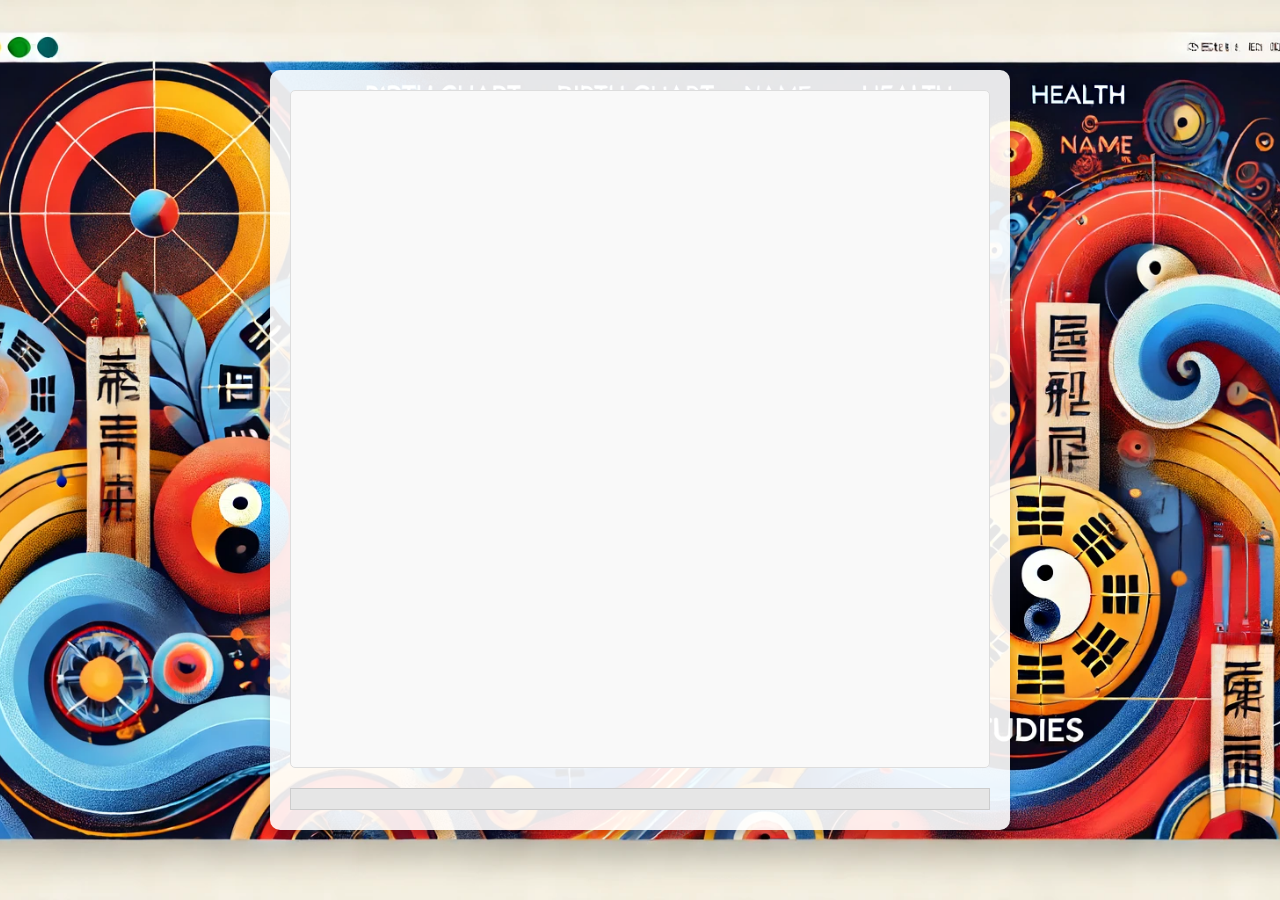
<file: index.html>
<!DOCTYPE html>
<html lang="en">
<head>
    <meta charset="UTF-8">
    <meta name="viewport" content="width=device-width, initial-scale=1.0">
    <title>Five Elements Personality Analysis</title>
    <link rel="stylesheet" href="styles.css">
    <style>
        body {
            background-image: url('background.webp');
            background-size: cover;
            background-position: center;
            background-repeat: no-repeat;
            font-family: Arial, sans-serif;
            margin: 0;
            padding: 0;
            display: flex;
            justify-content: center;
            align-items: center;
            height: 100vh;
        }

        #chat-container {
            background: rgba(255, 255, 255, 0.9);
            border-radius: 10px;
            box-shadow: 0 4px 8px rgba(0, 0, 0, 0.2);
            width: 700px;
            padding: 20px;
            display: flex;
            flex-direction: column;
        }

        #chat-box {
            height: 200px;
            overflow-y: auto;
            border: 1px solid #ddd;
            padding: 10px;
            border-radius: 5px;
            margin-bottom: 20px;
            background: #f9f9f9;
        }

        #input-group {
            display: none;
            flex-direction: column;
            gap: 10px;
            margin-bottom: 20px;
        }

     #options {
    display: flex;
    flex-direction: column;
    gap: 10px;
    max-height: 300px; /* 限制容器的最大高度 */
    overflow-y: auto; /* 启用垂直滚动条 */
    scroll-behavior: smooth; /* 平滑滚动效果（可选） */
    padding: 10px; /* 可选：调整内部间距 */
    border: 1px solid #ccc; /* 可选：添加边框 */
}



        .message {
            margin: 5px 0;
            padding: 10px;
            border-radius: 5px;
            max-width: 80%;
        }

/*         .message.bot {
            background-color: #bed0ff;
            align-self: flex-start;
        } */
        .message.bot {
    background-color: rgba(190, 208, 255, 0.5); /* 半透明背景色 */
    align-self: flex-start;
}


        .message.user {
            background-color: #e6e6e6;
            align-self: flex-end;
        }

        button {
            padding: 10px;
            font-size: 16px;
            cursor: pointer;
            border: none;
            background-color: #007BFF;
            color: #333333;
            border-radius: 5px;
            transition: background-color 0.3s ease;
        }

        button:hover {
            background-color: #0056b3;
        }
        .modal {
    display: none;
    position: fixed;
    z-index: 1;
    left: 0;
    top: 0;
    width: 100%;
    height: 100%;
    overflow: auto;
    background-color: rgba(0,0,0,0.4);
}

.modal-content {
    background-color: #fefefe;
    margin: 15% auto;
    padding: 20px;
    border: 1px solid #888;
    width: 300px;
    text-align: center;
}
        .tooltip {
    display: none; /* 默认隐藏 */
    position: absolute;
    bottom: 10px;
    left: 50%;
    transform: translateX(-50%);
    background: rgba(0, 0, 0, 0.7);
    color: white;
    padding: 10px;
    border-radius: 5px;
    font-size: 14px;
    box-shadow: 0 4px 6px rgba(0, 0, 0, 0.1);
}

    </style>
</head>
<body>
    <div id="chat-container">
        <div id="chat-box"></div>
        <div id="input-group">
            <input type="datetime-local" id="birthday-input" placeholder="Enter your date and time of birth">
            <button id="send-button">Submit</button>
        </div>
        <div id="tooltip" class="tooltip">Swipe Left for More...</div>
        <div id="options"></div>
        <div id="genderModal" class="modal">
            <div class="modal-content">
            <p>To provide a more accurate answer to your query, please enter the gender you were assigned at birth:</p>
            <button id="maleButton">Male</button>
            <button id="femaleButton">Female</button>
        </div>
        
</div>

    </div>
    <script src="dealBazi.js"></script>
    <script src="bazi.js"></script>
    <script src="Luna.js"></script>
    <script src="PaiPanFinal.js"></script>
    <script src="script.js"></script>
</body>
</html>
</file>
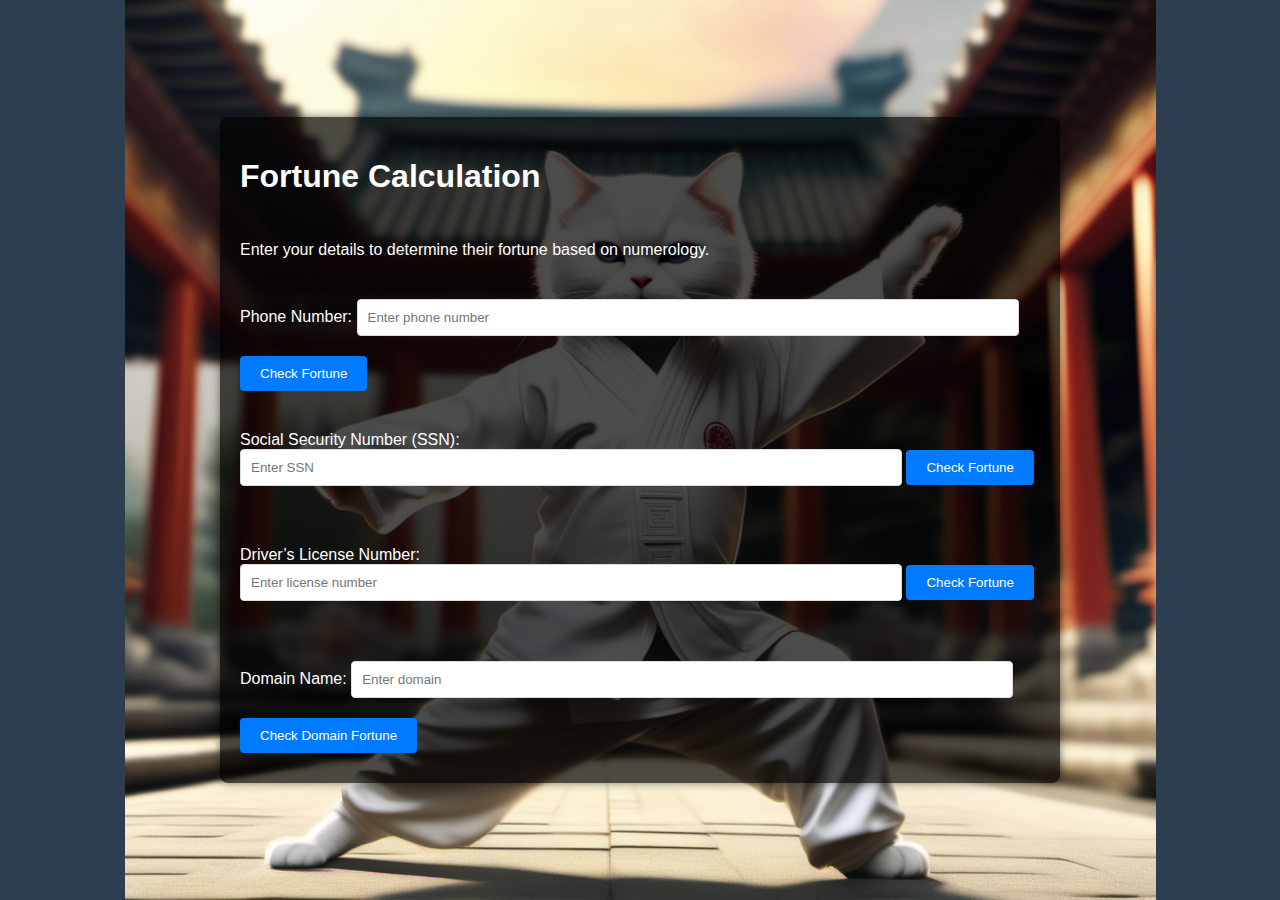
<file: domainTest/index.html>
<!DOCTYPE html>
<html lang="en">
<head>
    <meta charset="UTF-8">
    <meta name="viewport" content="width=device-width, initial-scale=1.0">
    <title>Fortune Calculation</title>
    <link rel="stylesheet" href="styles.css">
</head>
<body>
    <div class="container">
        <h1>Fortune Calculation</h1>
        <p>Enter your details to determine their fortune based on numerology.</p>

        <div class="input-group">
            <label for="phoneInput">Phone Number:</label>
            <input type="text" id="phoneInput" placeholder="Enter phone number">
            <button onclick="calculateNumberFortune('phoneInput', 'phoneResult')">Check Fortune</button>
            <p id="phoneResult" class="result-text"></p>
        </div>

        <div class="input-group">
            <label for="ssnInput">Social Security Number (SSN):</label>
            <input type="text" id="ssnInput" placeholder="Enter SSN">
            <button onclick="calculateNumberFortune('ssnInput', 'ssnResult')">Check Fortune</button>
            <p id="ssnResult" class="result-text"></p>
        </div>

        <div class="input-group">
            <label for="licenseInput">Driver’s License Number:</label>
            <input type="text" id="licenseInput" placeholder="Enter license number">
            <button onclick="calculateNumberFortune('licenseInput', 'licenseResult')">Check Fortune</button>
            <p id="licenseResult" class="result-text"></p>
        </div>

        <div class="input-group">
            <label for="domainInput">Domain Name:</label>
            <input type="text" id="domainInput" placeholder="Enter domain">
            <button onclick="calculateFortune()">Check Domain Fortune</button>
            <p id="result" class="result-text"></p>
        </div>
    </div>
    <script src="script.js"></script>
</body>
</html>
</file>
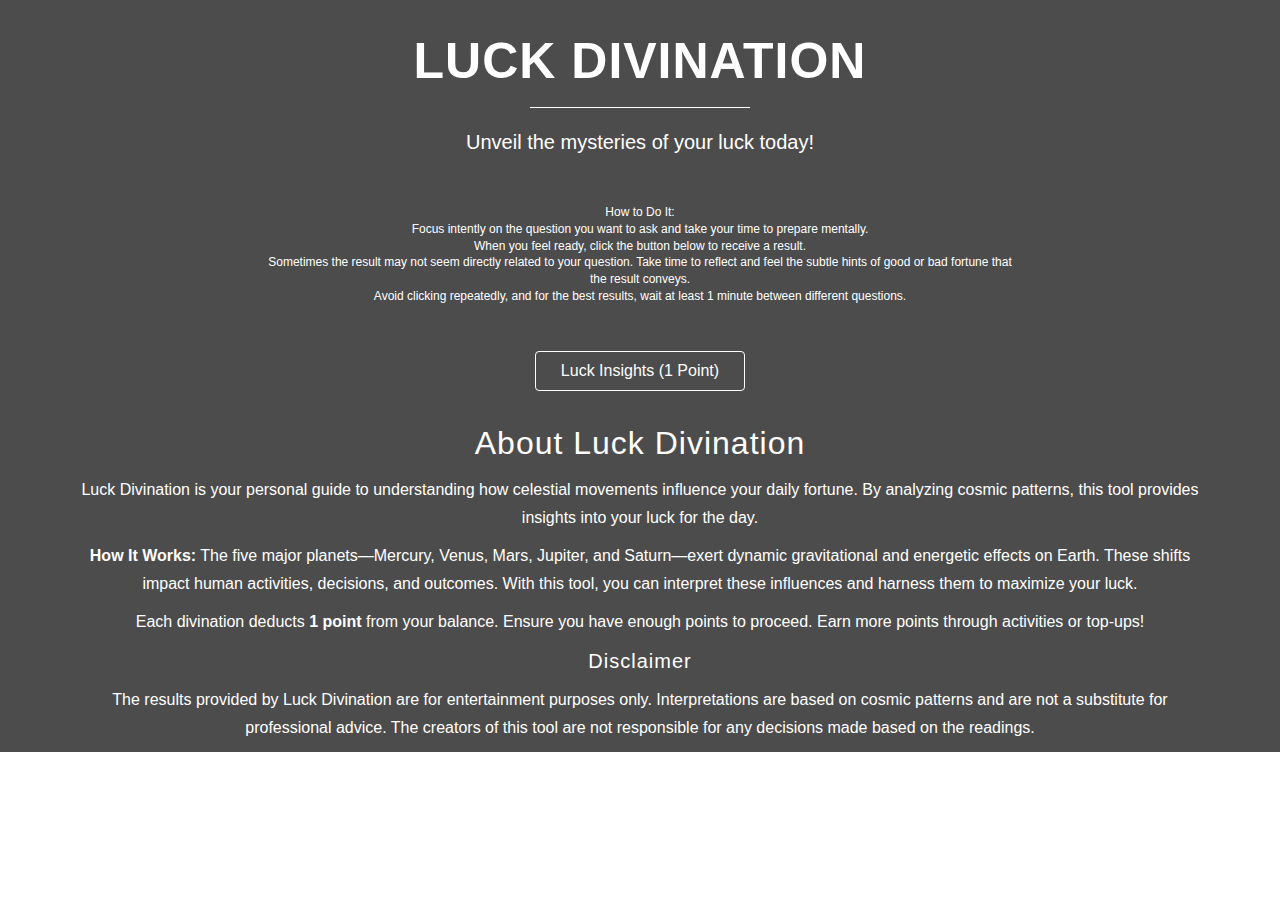
<file: luckyTest/index.html>
<!DOCTYPE HTML>
<html lang="en-US">
<head>
    <title>Luck Divination - Discover Your Fortune</title>
    <meta charset="utf-8">
    <meta name="viewport" content="width=device-width, initial-scale=1.0">
    <link rel="stylesheet" href="css/bootstrap.css" />
    <link rel="stylesheet" href="css/font-awesome.min.css" />
    <link rel="stylesheet" href="css/linea-icon.css" />
    <link rel="stylesheet" href="css/fancy-buttons.css" />
    <link rel="stylesheet" href="css/style.css" />
    <link rel="stylesheet" href="css/responsive.css" />
    <link rel="stylesheet" id="scheme-source" href="css/schemes/gray.css" />
</head>
<body>
    <div id="header" class="header-section">
        <div id="section-home" class="home-section-wrap center">
            <div class="section-overlay"></div>
            <div class="container home">
                <div class="row">
                    <h1 class="well-come">Luck Divination</h1>
                    <div class="col-md-8 col-md-offset-2">
                        <p class="intro-message">Unveil the mysteries of your luck today!</p>
                        <p class="guide-message">How to Do It:<br>Focus intently on the question you want to ask and take your time to prepare mentally. <br>When you feel ready, click the button below to receive a result. <br>Sometimes the result may not seem directly related to your question. Take time to reflect and feel the subtle hints of good or bad fortune that the result conveys.<br>Avoid clicking repeatedly, and for the best results, wait at least 1 minute between different questions.</p>
                        <!-- Result display sections -->
                        <div id="resultSingle" style="display: none;">
                            <h2>Your Luck Reading:</h2>
                            <p id="resultTextSingle"></p>
                        </div>

                        <div id="resultMultiple" style="display: none;">
                            <h2>Your Luck Insights:</h2>
                            <p id="resultTextMultiple"></p>
                        </div>

                        <!-- Buttons -->
                        <div class="home-buttons">
<!--                             <input class="fancy-button button-line button-white vertical" 
                                   name="singleDivination" 
                                   type="submit" 
                                   id="singleDivination" 
                                   value="Luck Insights (1 Point)" /> -->
                            <input class="fancy-button button-line button-white vertical" 
                                   name="multipleDivination" 
                                   type="submit" 
                                   id="multipleDivination" 
                                   value="Luck Insights (1 Point)" 
                                   />
                        </div>
                    </div>
                </div>

                <!-- Feature description section -->
                <div class="feature-description">
                    <h3>About Luck Divination</h3>
                    <p>
                        Luck Divination is your personal guide to understanding how celestial movements influence your daily fortune. 
                        By analyzing cosmic patterns, this tool provides insights into your luck for the day.
                    </p>
                    <p>
                        <strong>How It Works:</strong> The five major planets—Mercury, Venus, Mars, Jupiter, and Saturn—exert dynamic gravitational 
                        and energetic effects on Earth. These shifts impact human activities, decisions, and outcomes. With this tool, you can 
                        interpret these influences and harness them to maximize your luck.
                    </p>
                    <p>
                        Each divination deducts <strong>1 point</strong> from your balance. Ensure you have enough points to proceed. 
                        Earn more points through activities or top-ups!
                    </p>
                </div>

                <!-- Disclaimer -->
                <div class="disclaimer">
                    <h4>Disclaimer</h4>
                    <p>
                        The results provided by Luck Divination are for entertainment purposes only. 
                        Interpretations are based on cosmic patterns and are not a substitute for professional advice. 
                        The creators of this tool are not responsible for any decisions made based on the readings.
                    </p>
                </div>
            </div>
        </div>
    </div>

    <script>
        document.addEventListener("DOMContentLoaded", function() {
            const button = document.getElementById("multipleDivination");

            if (button) {
                button.addEventListener("click", function() {
                    // Inform parent window about the button click
                    window.parent.postMessage({ event: "buttonClick", data: "buttonClick" }, "*");
                });
            } else {
                console.log("Button not found. Check ID.");
            }
        });

        window.addEventListener("message", function(event) {
            if (event.data.event === "execFunction") {
                calculateJiXiong('multiple');
            }
            const data = event.data;
    console.log("event.data:",data);
    // 确认消息的事件类型是 error，并且消息内容是 "用户未登录"
    if (((data.action === "error") ||(data.event === "error"))  && data.message === "用户未登录") {
        // 在页面上显示未登录提示，或者进行其他处理
        console.log("您尚未登录，请先登录！");
        let result = `Please Log In Or Free Sign Up and Get 5 Points!`;
        displayResultGradually(result, 'resultTextMultiple', 'resultMultiple', 'resultSingle');
    }
        });

        
    </script>

    <script type="text/javascript" src="js/qigua.js"></script>
</body>
</html>
</file>
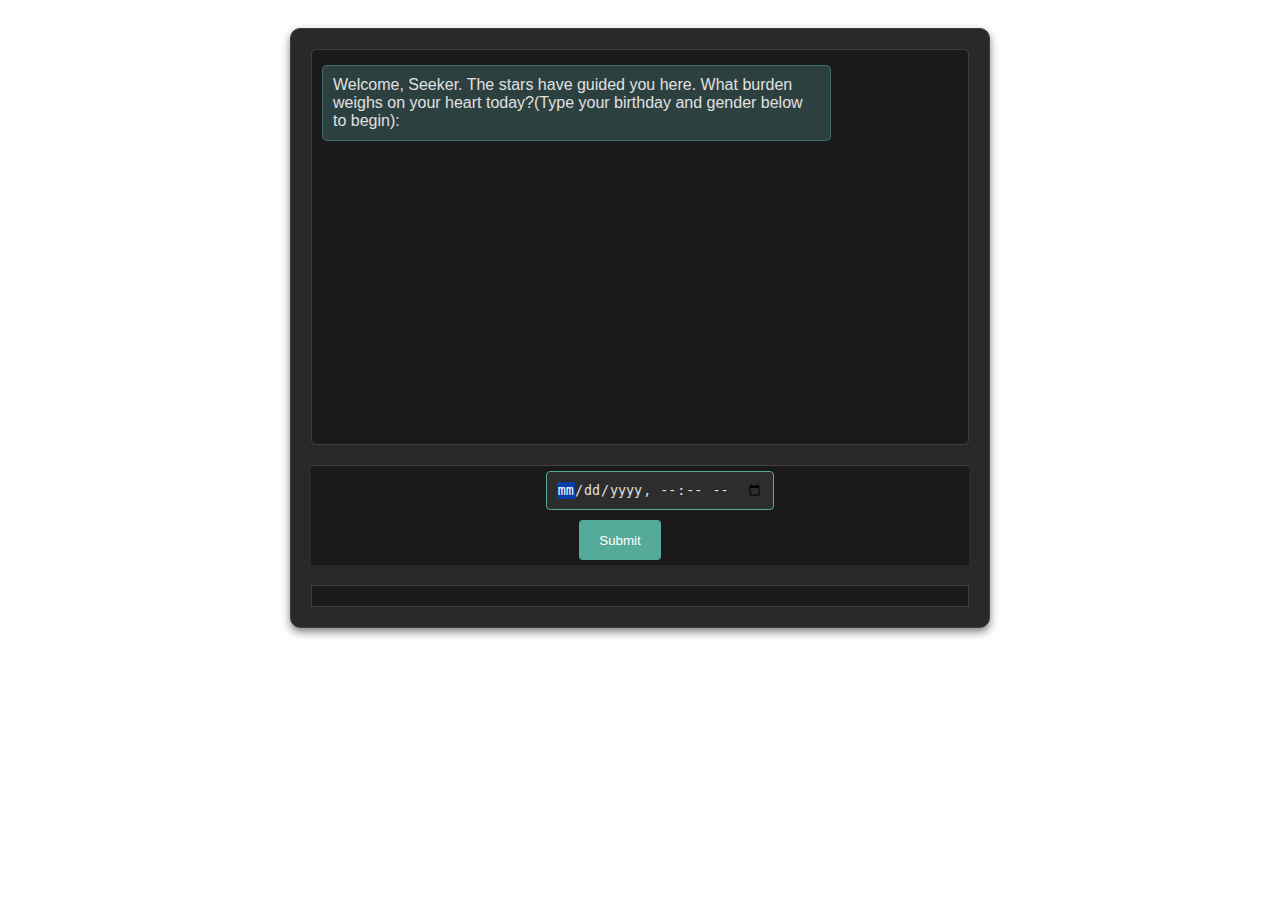
<file: index1.html>
<!DOCTYPE html>
<html lang="en">
<head>
    <meta charset="UTF-8">
    <meta name="viewport" content="width=device-width, initial-scale=1.0">
    <title>FateFinder AI Chat Debug</title>
    
    <style>
        /* 请在 CSS 块的顶部添加这个全局规则，以确保所有元素都遵循现代模型 */
    *,
    *::before,
    *::after {
        box-sizing: border-box;
    }
    
    /* 或者，您只针对弹窗内容添加 */
    .modal-content {
        /* 保持原有的样式... */
        box-sizing: border-box; /* 强制将 padding 和 border 包含在 width 内 */
    }
        
        /* 容器和布局样式 */
        #ai-chat-container-wrapper {
            width: 100%; 
            max-width: 700px;
            margin: 0 auto;
            padding: 20px 0;
            color: #e0e0e0;
            font-family: Arial, sans-serif;
        }
    
        #chat-container {
            background: rgba(30, 30, 30, 0.95) !important;
            border-radius: 10px !important;
            box-shadow: 0 4px 8px rgba(0, 0, 0, 0.5) !important;
            width: 100% !important;
            padding: 20px !important;
            display: flex !important;
            flex-direction: column !important;
            position: relative !important;
            z-index: 1 !important;
            border: 1px solid #404040 !important;
            pointer-events: auto !important;
            height: 600px !important;
            max-height: 600px !important;
            overflow: hidden !important;
        }
    
        #chat-box {
            flex: 1 1 auto; 
            min-height: 0;
            padding: 10px;
            overflow-y: auto !important;
            overflow-x: hidden !important;
            border: 1px solid #404040;
            border-radius: 5px;
            margin-bottom: 20px;
            background: #1a1a1a;
            color: #e0e0e0;
        }
    
        /* 滚动条样式 */
        #chat-box::-webkit-scrollbar, #options::-webkit-scrollbar { width: 8px; }
        #chat-box::-webkit-scrollbar-track, #options::-webkit-scrollbar-track { background: #1a1a1a; }
        #chat-box::-webkit-scrollbar-thumb, #options::-webkit-scrollbar-thumb { background: #404040; border-radius: 4px; }
        #chat-box::-webkit-scrollbar-thumb:hover, #options::-webkit-scrollbar-thumb:hover { background: #555555; }
        
        /* 输入组和按钮样式 */
        #input-group { display: none; flex-direction: column; gap: 10px; margin-bottom: 20px; padding: 10px; border-top: 1px solid #404040; background-color: #1a1a1a; align-items: center; flex-shrink: 0; }
        #birthday-input { flex: 1; height: 20px; padding: 10px; border: 1px solid #404040; border-radius: 4px; margin-left: 50px; margin-right: 10px; background-color: #2d2d2d; color: #e0e0e0; }
        #birthday-input:focus { outline: none; border-color: #5a9; }
        #send-button { height: 40px; margin-left: 10px; padding: 10px 20px; border: none; background-color: #5a9; color: #ffffff; border-radius: 4px; cursor: pointer; margin-right: 50px; }
        #send-button:hover { background-color: #6bb; }
    
        /* 选项样式 */
        #options { display: flex; flex-direction: column; flex-wrap: wrap; justify-content: center; gap: 10px; max-height: 200px; overflow-y: auto; scroll-behavior: smooth; padding: 10px; border: 1px solid #404040; background: #1a1a1a; flex-shrink: 0; }
        #options button { margin: 5px; padding: 10px 20px; border: none; border-radius: 4px; cursor: pointer; background-color: #2d4a5a; color: #e0e0e0; }
        #options button:hover { background-color: #3d5a6a; }
    
        /* 消息样式 */
        .message { display: flex; align-items: center; margin: 5px 0; padding: 10px; border-radius: 5px; max-width: 80%; color: #e0e0e0; clear: both; }
        .message.bot { background-color: rgba(90, 153, 153, 0.3); align-self: flex-start; border: 1px solid rgba(90, 153, 153, 0.5); }
        .message.user { background-color: #2d4a5a; align-self: flex-end; color: #e0e0e0; border: 1px solid #3d5a6a; }
        
        /* 模态框和工具提示 */
        .modal { display: none; position: fixed; z-index: 9999; left: 0; top: 0; width: 100%; height: 100%; overflow: auto; background-color: rgba(0,0,0,0.7); }
        .modal-content { background-color: #2d2d2d; margin: 15% auto; padding: 20px; border: 1px solid #404040; width: 300px; text-align: center; color: #e0e0e0; border-radius: 8px; }
        .modal-content p { color: #e0e0e0; }
        .tooltip { display: none; position: absolute; bottom: 10px; left: 50%; transform: translateX(-50%); background: rgba(45, 74, 90, 0.9); color: #e0e0e0; padding: 10px; border-radius: 5px; font-size: 14px; box-shadow: 0 4px 6px rgba(0, 0, 0, 0.3); border: 1px solid #5a9; }
    
        /* 其他样式 (Thinking, Media Queries) */
        .thinking { display: flex; align-items: center; justify-content: center; margin: 10px 0; }
        .thinking span { width: 8px; height: 8px; margin: 0 2px; background-color: #5a9; border-radius: 50%; display: inline-block; animation: bounce 1.1s infinite both; }
        .thinking span:nth-child(1) { animation-delay: -0.32s; }
        .thinking span:nth-child(2) { animation-delay: -0.16s; }
        @keyframes bounce { 0%, 80%, 100% { transform: scale(0); } 40% { transform: scale(1); } }
        /* 响应式设计 */
        @media only screen and (orientation: portrait) { #chat-container { width: 90%; height: 90%; } #chat-box { padding: 10px; max-height: calc(100vh - 150px); } #input-group { padding: 5px; } #options button { padding: 8px 16px; } }
        @media only screen and (orientation: landscape) { #chat-container { width: 60%; height: 80%; } #chat-box { padding: 10px; max-height: calc(100vh - 150px); } #input-group { padding: 5px; } #options button { padding: 8px 16px; } }
    </style>
    
</head>
<body>
    <div id="ai-chat-container-wrapper">
        <div id="chat-container">
            <div id="chat-box"></div>
            <div id="input-group">
                <input type="datetime-local" id="birthday-input" placeholder="Enter your date and time of birth">
                <button id="send-button">Submit</button>
            </div>
            <div id="tooltip" class="tooltip">Swipe Left for More...</div>
            <div id="options"></div>
            <div id="deepseek-chat-group" style="display: none; flex-direction: column; gap: 10px; margin-top: 10px; padding: 10px; border-top: 1px solid #404040; background-color: #1a1a1a; flex-shrink: 0;">
                <div style="display: flex; gap: 10px; align-items: center;">
                    <input type="text" id="deepseek-input" placeholder="Ask DeepSeek anything..." style="flex: 1; padding: 8px; border: 1px solid #404040; border-radius: 4px; background-color: #2d2d2d; color: #e0e0e0;">
                    <button id="deepseek-send-btn" style="padding: 8px 15px; border: none; background-color: #5a9; color: #ffffff; border-radius: 4px; cursor: pointer;">Send</button>
                </div>
            </div>
            <div id="genderModal" class="modal">
                <div class="modal-content">
                    <p>To provide a more accurate answer to your query, please enter the gender you were assigned at birth:</p>
                    <button id="maleButton">Male</button>
                    <button id="femaleButton">Female</button>
                </div>
            </div>
        </div>
        </div>

    <script>
        (
    function() 
    {
        // --- START: HOISTED CORE UI FUNCTIONS (THE FIX) ---
        function appendMessage(text, sender) { 
            console.log("LOG: Function appendMessage called. Sender:", sender);
            const chatBox = document.getElementById('chat-box');
            
            if (!chatBox) {
                console.error("CRITICAL ERROR: chatBox element not found in appendMessage. Cannot append message.");
                return;
            }
    
            const messageElement = document.createElement('div');
            messageElement.className = `message ${sender}`;
            messageElement.textContent = text;
            chatBox.appendChild(messageElement);
            console.log("LOG: Message element appended to chatBox.");
    
            chatBox.scrollTop = chatBox.scrollHeight;
        }
        function displayResponseGradually(responseOrigin) { 
            console.log("LOG: Function displayResponseGradually called with:", responseOrigin);
            if (!responseOrigin) {
                console.error("LOG: displayResponseGradually received undefined or null response");
                appendMessage('Error: Unable to generate response. Please try again.', 'bot');
                return;
            }
            const response = String(responseOrigin).replace(/\n/g, '<br>');
            const chatBox = document.getElementById('chat-box');
            const message = document.createElement('div');
            message.classList.add('message', 'bot');
            chatBox.appendChild(message);
    
            let index = 0;
            const interval = setInterval(() => {
                message.innerHTML = `<p>${response.slice(0, index)}</p>`;
                chatBox.scrollTop = chatBox.scrollHeight;
                index++;
                if (index > response.length) clearInterval(interval);
            }, 50);
        }
        function showInputGroup() {
            console.log("LOG: Function showInputGroup called.");
            const inputGroup = document.getElementById('input-group');
            if (!inputGroup) {
                 console.error("CRITICAL ERROR: inputGroup element not found in showInputGroup.");
                 return;
            }
            
            inputGroup.style.display = 'flex';
            
            const birthdayInput = document.getElementById('birthday-input');
            if(birthdayInput) {
                 birthdayInput.focus();
            } else {
                 console.error("ERROR: birthdayInput element not found.");
            }
        }
        function sendMessage(event) {
            console.log("LOG: Function sendMessage called.");
            const birthdayInput = document.getElementById('birthday-input');
            const birthdayMessage = birthdayInput.value.trim();
            if (!birthdayMessage) {
                appendMessage('Please enter a valid date and time of birth.', 'bot');
                return;
            }
    
            // Save birthday globally
            userInteraction.birthday = birthdayMessage;
            console.log("LOG: Birthday saved to userInteraction:", userInteraction.birthday);
            
            // Save to localStorage for persistence (even if gender is not set yet)
            saveUserBirthdayGender(birthdayMessage, userInteraction.gender);
            
            // Update Bazi calculation with the new birthday
            updateBaziZodiac();
            
            birthdayInput.value = '';
            document.getElementById('input-group').style.display = 'none';
            appendMessage(`Your birthday has been saved: ${birthdayMessage}`, 'user');
            loadCategories();
        }
        // --- END: HOISTED CORE UI FUNCTIONS ---
        
        // --- START: LUNA.JS ---
        class Lunar { 
            constructor(date) {
                if (!date) {
                    date = new Date();
                }
                this.init(date.getTime());
            }
            // ... (Full Lunar class content continues) ...
            static lunarInfo = [
                0x4bd8, 0x4ae0, 0xa570, 0x54d5, 0xd260, 0xd950, 0x5554, 0x56af,
                0x9ad0, 0x55d2, 0x4ae0, 0xa5b6, 0xa4d0, 0xd250, 0xd295, 0xb54f,
                0xd6a0, 0xada2, 0x95b0, 0x4977, 0x497f, 0xa4b0, 0xb4b5, 0x6a50,
                0x6d40, 0xab54, 0x2b6f, 0x9570, 0x52f2, 0x4970, 0x6566, 0xd4a0,
                0xea50, 0x6a95, 0x5adf, 0x2b60, 0x86e3, 0x92ef, 0xc8d7, 0xc95f,
                0xd4a0, 0xd8a6, 0xb55f, 0x56a0, 0xa5b4, 0x25df, 0x92d0, 0xd2b2,
                0xa950, 0xb557, 0x6ca0, 0xb550, 0x5355, 0x4daf, 0xa5b0, 0x4573,
                0x52bf, 0xa9a8, 0xe950, 0x6aa0, 0xaea6, 0xab50, 0x04b60, 0xaae4,
                0xa570, 0x5260, 0xf263, 0xd950, 0x5b57, 0x56a0, 0x96d0, 0x4dd5,
                0x4ad0, 0xa4d0, 0xd4d4, 0xd250, 0xd558, 0xb540, 0xb6a0, 0x95a6,
                0x95bf, 0x49b0, 0xa974, 0xa4b0, 0xb27a, 0x6a50, 0x6d40, 0xaf46,
                0xab60, 0x9570, 0x4af5, 0x4970, 0x64b0, 0x74a3, 0xea50, 0x6b58,
                0x5ac0, 0xab60, 0x96d5, 0x92e0, 0xc960, 0xd954, 0xd4a0, 0xda50,
                0x7552, 0x56a0, 0xabb7, 0x025d0, 0x92d0, 0xcab5, 0xa950, 0xb4a0,
                0xbaa4, 0xad50, 0x55d9, 0x4ba0, 0xa5b0, 0x5176, 0x52bf, 0xa930,
                0x7954, 0x6aa0, 0xad50, 0x5b52, 0x4b60, 0xa6e6, 0xa4e0, 0xd260,
                0xea65, 0xd530, 0x5aa0, 0x76a3, 0x96d0, 0x4afb, 0x4ad0, 0xa4d0,
                0xd0b6, 0xd25f, 0xd520, 0xdd45, 0xb5a0, 0x56d0, 0x55b2, 0x49b0,
                0xa577, 0xa4b0, 0xaa50, 0xb255, 0x6d2f, 0xada0, 0x4b63, 0x937f,
                0x49f8, 0x4970, 0x64b0, 0x68a6, 0xea5f, 0x6b20, 0xa6c4, 0xaaef,
                0x92e0, 0xd2e3, 0xc960, 0xd557, 0xd4a0, 0xda50, 0x5d55, 0x56a0,
                0xa6d0, 0x55d4, 0x52d0, 0xa9b8, 0xa950, 0xb4a0, 0xb6a6, 0xad50,
                0x55a0, 0xaba4, 0xa5b0, 0x52b0, 0xb273, 0x6930, 0x7337, 0x6aa0,
                0xad50, 0x4b55, 0x4b6f, 0xa570, 0x54e4, 0xd260, 0xe968, 0xd520,
                0xdaa0, 0x6aa6, 0x56df, 0x4ae0, 0xa9d4, 0xa4d0, 0xd150, 0xf252, 0xd520
            ];
            
            static solarTermInfo = [ /* ... */ ];
            static Tianan = ["甲", "乙", "丙", "丁", "戊", "己", "庚", "辛", "壬", "癸"];
            static Deqi = ["子", "丑", "寅", "卯", "辰", "巳", "午", "未", "申", "酉", "戌", "亥"];
            static Animals = ["鼠", "牛", "虎", "兔", "龙", "蛇", "马", "羊", "猴", "鸡", "狗", "猪"];
            static solarTerm = ["小寒", "大寒", "立春", "雨水", "惊蛰", "春分", "清明", "谷雨", "立夏", "小满", "芒种", "夏至", "小暑", "大暑", "立秋", "处暑", "白露", "秋分", "寒露", "霜降", "立冬", "小雪", "大雪", "冬至"];
            static lunarString1 = ["零", "一", "二", "三", "四", "五", "六", "七", "八", "九"];
            static lunarString2 = ["初", "十", "廿", "卅", "正", "腊", "冬", "闰"];
    
            static getLunarLeapMonth(lunarYear) { /* ... */ return (lunarYear - 1900) & 0xf; }
            // ... (Remaining methods of Lunar class) ...
            init(TimeInMillis) { /* ... */ }
            getCyclicalData() { /* ... */ }
            getAnimalString() { /* ... */ }
            getTermString() { /* ... */ }
            getCyclicalDateString() { /* ... */ }
            getCyclicaYear() { /* ... */ }
            getCyclicaMonth() { /* ... */ }
            getCyclicaDay() { /* ... */ }
            getLunarDayString() { /* ... */ }
            getLunarMonthString() { /* ... */ }
            getLunarYearString() { /* ... */ }
            getLunarDateString() { /* ... */ }
        }
        // --- END: LUNA.JS ---
    
        // --- START: BAZI.JS ---
        const chineseNumber = ["正", "二", "三", "四", "五", "六", "七", "八", "九", "十", "十一", "腊"];
        const Gan = ["甲", "乙", "丙", "丁", "戊", "己", "庚", "辛", "壬", "癸"];
        const Zhi = ["子", "丑", "寅", "卯", "辰", "巳", "午", "未", "申", "酉", "戌", "亥"];
        const lunarInfo = [
            0x04bd8, 0x04ae0, 0x0a570, 0x054d5, 0x0d260, 0x0d950, 0x16554, 0x056a0, 0x09ad0, 0x055d2,
            0x04ae0, 0x0a5b6, 0x0a4d0, 0x0d250, 0x1d255, 0x0b540, 0x0d6a0, 0x0ada2, 0x095b0, 0x14977,
            0x04970, 0x0a4b0, 0x0b4b5, 0x06a50, 0x06d40, 0x1ab54, 0x02b60, 0x09570, 0x052f2, 0x04970,
            0x06566, 0x0d4a0, 0x0ea50, 0x06e95, 0x05ad0, 0x02b60, 0x186e3, 0x092e0, 0x1c8d7, 0x0c950,
            0x0d4a0, 0x1d8a6, 0x0b550, 0x056a0, 0x1a5b4, 0x025d0, 0x092d0, 0x0d2b2, 0x0a950, 0x0b557,
            0x06ca0, 0x0b550, 0x15355, 0x04da0, 0x0a5d0, 0x14573, 0x052d0, 0x0a9a8, 0x0e950, 0x06aa0,
            0x0aea6, 0x0ab50, 0x04b60, 0x0aae4, 0x0a570, 0x05260, 0x0f263, 0x0d950, 0x05b57, 0x056a0,
            0x096d0, 0x04dd5, 0x04ad0, 0x0a4d0, 0x0d4d4, 0x0d250, 0x0d558, 0x0b540, 0x0b5a0, 0x195a6,
            0x095b0, 0x049b0, 0x0a974, 0x0a4b0, 0x0b27a, 0x06a50, 0x06d40, 0x0af46, 0x0ab60, 0x09570,
            0x04af5, 0x04970, 0x064b0, 0x074a3, 0x0ea50, 0x06b58, 0x055c0, 0x0ab60, 0x096d5, 0x092e0,
            0x0c960, 0x0d954, 0x0d4a0, 0x0da50, 0x07552, 0x056a0, 0x0abb7, 0x025d0, 0x092d0, 0x0cab5,
            0x0a950, 0x0b4a0, 0x0baa4, 0x0ad50, 0x055d9, 0x04ba0, 0x0a5b0, 0x15176, 0x052b0, 0x0a930,
            0x07954, 0x06aa0, 0x0ad50, 0x05b52, 0x04b60, 0x0a6e6, 0x0a4e0, 0x0d260, 0x0ea65, 0x0d530,
            0x05aa0, 0x076a3, 0x096d0, 0x04bd7, 0x04ad0, 0x0a4d0, 0x1d0b6, 0x0d250, 0x0d520, 0x0dd45,
            0x0b5a0, 0x056d0, 0x055b2, 0x049b0, 0x0a577, 0x0a4b0, 0x0aa50, 0x1b255, 0x06d20, 0x0ada0
        ];
        const chineseDateFormat = new Intl.DateTimeFormat('zh-CN', { year: 'numeric', month: '2-digit', day: '2-digit' });
        
        class BaZi {
            constructor(cal) {
                this.cal = cal;
                this.baseDate = new Date(1900, 0, 31);
                this.init();
            }

            init() {
                let offset = Math.floor((this.cal - this.baseDate) / 86400000);
                let dayCyl = offset + 40;
                let monCyl = 14;

                let iYear, daysOfYear = 0;
                for (iYear = 1900; iYear < 2050 && offset > 0; iYear++) {
                    daysOfYear = this.yearDays(iYear);
                    offset -= daysOfYear;
                    monCyl += 12;
                }
                if (offset < 0) {
                    offset += daysOfYear;
                    iYear--;
                    monCyl -= 12;
                }

                this.year = iYear;
                let yearCyl = iYear - 1864;
                let leapMonth = this.leapMonth(iYear);
                this.leap = false;

                let iMonth, daysOfMonth = 0;
                for (iMonth = 1; iMonth < 13 && offset > 0; iMonth++) {
                    if (leapMonth > 0 && iMonth == (leapMonth + 1) && !this.leap) {
                        --iMonth;
                        this.leap = true;
                        daysOfMonth = this.leapDays(this.year);
                    } else {
                        daysOfMonth = this.monthDays(this.year, iMonth);
                    }
                    offset -= daysOfMonth;
                    if (this.leap && iMonth == (leapMonth + 1)) {
                        this.leap = false;
                    }
                    if (!this.leap) {
                        monCyl++;
                    }
                }

                if (offset == 0 && leapMonth > 0 && iMonth == leapMonth + 1) {
                    if (this.leap) {
                        this.leap = false;
                    } else {
                        this.leap = true;
                        --iMonth;
                        --monCyl;
                    }
                }

                if (offset < 0) {
                    offset += daysOfMonth;
                    --iMonth;
                    --monCyl;
                }

                this.month = iMonth;
                this.day = offset + 1;
            }

            yearDays(year) {
                let sum = 348;
                for (let i = 0x8000; i > 0x8; i >>= 1) {
                    if ((lunarInfo[year - 1900] & i) !== 0) sum += 1;
                }
                return sum + this.leapDays(year);
            }

            leapDays(year) {
                if (this.leapMonth(year) !== 0) {
                    if ((lunarInfo[year - 1900] & 0x10000) !== 0) {
                        return 30;
                    } else {
                        return 29;
                    }
                } else {
                    return 0;
                }
            }

            leapMonth(year) {
                return lunarInfo[year - 1900] & 0xf;
            }

            monthDays(year, month) {
                if ((lunarInfo[year - 1900] & (0x10000 >> month)) === 0) {
                    return 29;
                } else {
                    return 30;
                }
            }

            getYear() {
                return this.getYearStr(this.year);
            }

            getMonth() {
                return chineseNumber[this.month - 1];
            }

            getDay() {
                return this.getChinaDayString(this.day);
            }

            getYearGanZhi(hour) {
                let idx = (this.year - 1864) % 60;
                const y = BaZi.jiazhi[idx];

                idx = idx % 5;
                const idxm = (idx + 1) * 2 % 10;
                const m = Gan[(idxm + this.month - 1) % 10] + Zhi[(this.month + 2 - 1) % 12];

                const offset = (Math.floor((this.cal - this.baseDate) / 86400000) + 40) % 60;
                const d = BaZi.jiazhi[offset];

                const h = Gan[(offset % 5 * 2 + hour) % 10] + Zhi[hour % 12];
                return `${y},${m},${d},${h}`;
            }

            animalsYear() {
                const Animals = ["鼠", "牛", "虎", "兔", "龙", "蛇", "马", "羊", "猴", "鸡", "狗", "猪"];
                return Animals[(this.year - 4) % 12];
            }

            getYearStr(year) {
                const chineseword = ["零", "一", "二", "三", "四", "五", "六", "七", "八", "九"];
                let ys = "";
                ys += chineseword[Math.floor(year / 1000)];
                year %= 1000;
                ys += chineseword[Math.floor(year / 100)];
                year %= 100;
                ys += chineseword[Math.floor(year / 10)];
                year %= 10;
                ys += chineseword[year];
                return ys;
            }

            getChinaDayString(day) {
                const chineseTen = ["初", "十", "廿", "卅"];
                const n = day % 10 === 0 ? 9 : day % 10 - 1;
                if (day > 30) return "";
                if (day === 10) return "初十";
                return chineseTen[Math.floor(day / 10)] + chineseNumber[n];
            }

            toString() {
                return `${this.getYearStr(this.year)}年${this.leap ? "闰" : ""}${chineseNumber[this.month - 1]}月${this.getChinaDayString(this.day)}`;
            }
        }
        
        BaZi.jiazhi = [
            "甲子", "乙丑", "丙寅", "丁卯", "戊辰", "己巳", "庚午", "辛未", "壬申", "癸酉",
            "甲戌", "乙亥", "丙子", "丁丑", "戊寅", "己卯", "庚辰", "辛巳", "壬午", "癸未",
            "甲申", "乙酉", "丙戌", "丁亥", "戊子", "己丑", "庚寅", "辛卯", "壬辰", "癸巳",
            "甲午", "乙未", "丙申", "丁酉", "戊戌", "己亥", "庚子", "辛丑", "壬寅", "癸卯",
            "甲辰", "乙巳", "丙午", "丁未", "戊申", "己酉", "庚戌", "辛亥", "壬子", "癸丑",
            "甲寅", "乙卯", "丙辰", "丁巳", "戊午", "己未", "庚申", "辛酉", "壬戌", "癸亥"
        ];
        // --- END: BAZI.JS ---
    
        // --- START: PAIPANFINAL.JS ---
        class PaiPanFinal {
            constructor() {
                
            }

            getBazi(cal, isman) {
                let lunar = new BaZi(cal);
                let lunaryue = new Lunar(cal);
                let result = Array(10).fill("");
                let time = Math.floor(cal.getHours() / 2);

                // 获取生肖
                let GanZhi = lunar.getYearGanZhi(time); // 取八字
                console.log("ganzhi:",GanZhi);
                let tempchar = GanZhi.split(",");
                let ganziyear = tempchar[0]; // 年柱
                let ganzimonth = tempchar[1]; // 月柱
                let ganziday = tempchar[2]; // 日柱
                let ganzitime = tempchar[3]; // 时柱

                // 示例用法
                const chineseInput = lunar.animalsYear(); // 输入一个中文的生肖名称
                const englishOutput = translateZodiac(chineseInput);
                console.log(englishOutput); // 输出: Dragon
                result[0] = englishOutput ;
                result[1] = ganziyear.charAt(0); // 年干
                result[2] = ganziyear.charAt(1); // 年支
                result[3] = ganzimonth.charAt(0); // 月干
                result[4] = ganzimonth.charAt(1); // 月支
                result[5] = ganziday.charAt(0); // 日干
                result[6] = ganziday.charAt(1); // 日支
                result[7] = ganzitime.charAt(0); // 时干
                result[8] = ganzitime.charAt(1); // 时支

                return result;
            }
        }
        function translateZodiac(chineseZodiac) {
            const zodiacMap = {
                "鼠": "Rat",
                "牛": "Ox",
                "虎": "Tiger",
                "兔": "Rabbit",
                "龙": "Dragon",
                "蛇": "Snake",
                "马": "Horse",
                "羊": "Goat",
                "猴": "Monkey",
                "鸡": "Rooster",
                "狗": "Dog",
                "猪": "Pig"
            };

            return zodiacMap[chineseZodiac] || "Unknown zodiac";
        }
        // (SAMPLE CODE DELETED HERE)
        // --- END: PAIPANFINAL.JS ---
    
        // --- START: DEALBAZI.JS ---
        function getTianGanTraits(tianGan) {
            const tianGanTraits = {
                "甲": "Strong-willed, upright, and ambitious, like a towering tree. However, can be stubborn, inflexible, and overly aggressive.",
                "乙": "Gentle, adaptable, and creative, like a graceful vine. However, may be indecisive, overly sensitive, and prone to self-doubt.",
                "丙": "Optimistic, enthusiastic, and passionate, like the blazing sun. However, can be impulsive, impatient, and easily frustrated.",
                "丁": "Thoughtful, caring, and resourceful, like a lamp in the dark. However, may be overly cautious, overthink, and emotionally vulnerable.",
                "戊": "Stable, dependable, and protective, like solid walls. However, can be rigid, resistant to change, and overly protective.",
                "己": "Empathetic, nurturing, and patient, like the earth. However, may be overly accommodating, lack assertiveness, and prone to self-sacrifice.",
                "庚": "Resolute, determined, and sharp-minded, like a blade. However, can be harsh, uncompromising, and overly critical.",
                "辛": "Delicate, elegant, and meticulous, like fine silver. However, may be overly perfectionistic, hesitant, and lack spontaneity.",
                "壬": "Bold, visionary, and dynamic, like a grand river. However, can be restless, overly ambitious, and prone to emotional outbursts.",
                "癸": "Quiet, introspective, and intuitive, like a gentle stream. However, may be overly introverted, avoid confrontation, and lack initiative."
            };
            return tianGanTraits[tianGan] || "Invalid input: Please enter a valid Heavenly Stem character.";
        }
        
        function getDiZhiPersonality(diZhi) {
            const diZhiPersonality = {
                "子": "Smart, adaptable, and charming, but can be secretive and restless.",
                "丑": "Hardworking, reliable, and patient, but can be overly cautious and stubborn.",
                "寅": "Ambitious, confident, and brave, but may be impulsive and aggressive.",
                "卯": "Gentle, kind, and artistic, but can be overly sensitive and indecisive.",
                "辰": "Charismatic, imaginative, and resourceful, but can be proud and unpredictable.",
                "巳": "Wise, passionate, and intuitive, but may be jealous and manipulative.",
                "午": "Energetic, enthusiastic, and open-hearted, but can be impatient and reckless.",
                "未": "Compassionate, creative, and dependable, but may be shy and overly self-critical.",
                "申": "Clever, versatile, and curious, but can be mischievous and unreliable.",
                "酉": "Diligent, detail-oriented, and independent, but may be vain and critical.",
                "戌": "Loyal, honest, and protective, but can be pessimistic and stubborn.",
                "亥": "Compassionate, intuitive, and idealistic, but may be naive and escapist."
            };
            return diZhiPersonality[diZhi] || "Invalid input: Please enter a valid Earthly Branch character.";
        }
        
        function getRiYuanDescription(tianGan) {
            const tianGanMap = {
                "甲": "A towering tree under the vast sky",
                "乙": "A winding and graceful vine",
                "丙": "The blazing and radiant sun",
                "丁": "A lamp in the dark night",
                "戊": "Solid walls and sturdy dikes",
                "己": "The nurturing earth embracing all",
                "庚": "A sharp and imposing blade or axe",
                "辛": "Delicate and exquisite silver jewelry",
                "壬": "A grand and majestic river",
                "癸": "A gentle and quiet flowing stream"
            };
            return tianGanMap[tianGan] || "Invalid input: Please enter a valid Heavenly Stem character.";
        }
        
        function transformGanZhiToWuXing(inputString) {
            const ganMapping = {
                '金': ['庚', '辛'],
                '木': ['甲', '乙'],
                '水': ['壬', '癸'],
                '火': ['丙', '丁'],
                '土': ['戊', '己']
            };
            const zhiMapping = {
                '金': ['申', '酉'],
                '木': ['寅', '卯'],
                '水': ['子', '亥'],
                '火': ['巳', '午'],
                '土': ['辰', '戌', '丑', '未']
            };
            let result = '';
            for (let char of inputString) {
                if (/^[a-zA-Z]+$/.test(char)) {
                    continue;
                }
                let replaced = false;
                for (let [wuXing, ganList] of Object.entries(ganMapping)) {
                    if (ganList.includes(char)) {
                        result += wuXing;
                        replaced = true;
                        break;
                    }
                }
                if (!replaced) {
                    for (let [wuXing, zhiList] of Object.entries(zhiMapping)) {
                        if (zhiList.includes(char)) {
                            result += wuXing;
                            replaced = true;
                            break;
                        }
                    }
                }
                if (!replaced) {
                    result += char;
                }
            }
            return result;
        }
        
        function determineConfidence(inputString) {
            const conditions = {
                '金': ['金', '土'],
                '水': ['水', '金'],
                '木': ['木', '水'],
                '火': ['火', '木'],
                '土': ['土', '火']
            };
            const element4 = inputString[3];
            const element5 = inputString[4];
            const element6 = inputString[5];
            if (element5 && (conditions[element5].includes(element4) || conditions[element5].includes(element6))) {
                return 'a confident';
            } else {
                return 'NOT a confident';
            }
        }
        
        function checkElementInString(element, inputString) {
            if (inputString && inputString.includes(element)) {
                return true;
            } else {
                return false;
            }
        }
        
        function checkCharacterAtPosition(char, inputString, position) {
            if (position < 1 || position > inputString.length) {
                return false;
            }
            const charAtPosition = inputString[position - 1];
            return char === charAtPosition ? true : false;
        }
        
        function analyzeWealth(input) {
            const selfPosition = 5;
            const 克制关系 = {
                '金': '木',
                '水': '火',
                '木': '土',
                '火': '金',
                '土': '水'
            };
            if (!input || input.length < selfPosition) {
                return "Unable to analyze wealth - insufficient data.";
            }
            const selfElement = input[selfPosition - 1];
            const wealthElement = 克制关系[selfElement];
            const wealthIndices = input.split('').reduce((indices, char, index) => {
                if (char === wealthElement) indices.push(index + 1);
                return indices;
            }, []);
            let result;
            if (wealthIndices.includes(selfPosition - 1) || wealthIndices.includes(selfPosition + 1)) {
                result = "You highly value wealth.";
            } else if (wealthIndices.length === 0) {
                result = "You don't value wealth at all.";
            } else if ([1, 3].some(i => wealthIndices.includes(i)) && !wealthIndices.includes(2)) {
                result = "You seem to value wealth on the surface, but you don't actually value it.";
            } else if (!wealthIndices.includes(1) && wealthIndices.includes(2)) {
                result = "You don't appear to value wealth, but you actually do.";
            } else {
                result = "You care about wealth, but not that much.";
            }
            return result;
        }
        
        function analyzePurpose(input) {
            const selfPosition = 5;
            const 克制关系 = {
                '金': '木',
                '水': '火',
                '木': '土',
                '火': '金',
                '土': '水'
            };
            if (!input || input.length < selfPosition) {
                return "Unable to analyze purpose - insufficient data.";
            }
            const selfElement = input[selfPosition - 1];
            const wealthElement = 克制关系[selfElement];
            const wealthIndices = input.split('').reduce((indices, char, index) => {
                if (char === wealthElement) indices.push(index + 1);
                return indices;
            }, []);
            let result;
            if (wealthIndices.includes(selfPosition - 1) || wealthIndices.includes(selfPosition + 1)) {
                result = "You have a strong sense of purpose.";
            } else if (wealthIndices.length === 0) {
                result = "You have no sense of purpose at all.";
            } else if ([1, 3].some(i => wealthIndices.includes(i)) && !wealthIndices.includes(2)) {
                result = "You seem to prioritize goals on the surface, but deep down, you don't actually value them.";
            } else if (!wealthIndices.includes(1) && wealthIndices.includes(2)) {
                result = "You don't seem to prioritize goals on the surface, but deep down, you do value them.";
            } else {
                result = "You do have sense of purpose, but not that much.";
            }
            return result;
        }
        
        function analyzeOpinion(input) {
            const selfPosition = 5;
            const 印生关系 = {
                '金': '土',
                '水': '金',
                '木': '水',
                '火': '木',
                '土': '火'
            };
            if (!input || input.length < selfPosition) {
                return "Unable to analyze opinion - insufficient data.";
            }
            const selfElement = input[selfPosition - 1];
            const wealthElement = 印生关系[selfElement];
            const wealthIndices = input.split('').reduce((indices, char, index) => {
                if (char === wealthElement) indices.push(index + 1);
                return indices;
            }, []);
            let result;
            if (wealthIndices.includes(selfPosition - 1) || wealthIndices.includes(selfPosition + 1)) {
                result = "You are very good at listening to others' perspectives.";
            } else if (wealthIndices.length === 0) {
                result = "You don't listen to others' perspectives at all.";
            } else if ([1, 3].some(i => wealthIndices.includes(i)) && !wealthIndices.includes(2)) {
                result = "You appear to like listening to others' opinions on the surface, but you don't really take them in.";
            } else if (!wealthIndices.includes(1) && wealthIndices.includes(2)) {
                result = "You seem not to like listening to others' opinions on the surface, but you actually take them in.";
            } else {
                result = "Sometimes you listen to others' opinions, and sometimes you don't.";
            }
            return result;
        }
        
        function analyzeSupport(input) {
            const selfPosition = 5;
            const 印生关系 = {
                '金': '土',
                '水': '金',
                '木': '水',
                '火': '木',
                '土': '火'
            };
            if (!input || input.length < selfPosition) {
                return "Unable to analyze support - insufficient data.";
            }
            const selfElement = input[selfPosition - 1];
            const wealthElement = 印生关系[selfElement];
            const wealthIndices = input.split('').reduce((indices, char, index) => {
                if (char === wealthElement) indices.push(index + 1);
                return indices;
            }, []);
            let result;
            if (wealthIndices.includes(selfPosition - 1) || wealthIndices.includes(selfPosition + 1)) {
                result = "Benefactors are very likely to extend their support to you.";
            } else if (wealthIndices.length === 0) {
                result = "It seems improbable that help will come your way.";
            } else {
                result = "Sometimes help comes your way, but other times it doesn't.";
            }
            return result;
        }
        
        function analyzeBoyPopular(input) {
            const selfPosition = 5;
            const 克制关系 = {
                '金': '木',
                '水': '火',
                '木': '土',
                '火': '金',
                '土': '水'
            };
            if (!input || input.length < selfPosition) {
                return "Unable to analyze popularity - insufficient data.";
            }
            const selfElement = input[selfPosition - 1];
            const wealthElement = 克制关系[selfElement];
            const wealthIndices = String(input).split('').reduce((indices, char, index) => {
                if (char === wealthElement) indices.push(index + 1);
                return indices;
            }, []);
            let result;
            if (wealthIndices.includes(selfPosition - 1) || wealthIndices.includes(selfPosition + 1)) {
                result = "You have a natural charm that draws the attention of the opposite sex.";
            } else if (wealthIndices.length === 0) {
                result = "You are not particularly sought after by the opposite sex.";
            } else {
                result = "Your charm is there, but it's not something that stands out significantly.";
            }
            return result;
        }
        
        function analyzeGirlPopular(input) {
            const selfPosition = 5;
            const 克制关系 = {
                '金': '火',
                '水': '土',
                '木': '金',
                '火': '水',
                '土': '木'
            };
            if (!input || input.length < selfPosition) {
                return "Unable to analyze popularity - insufficient data.";
            }
            const selfElement = input[selfPosition - 1];
            const wealthElement = 克制关系[selfElement];
            const wealthIndices = String(input).split('').reduce((indices, char, index) => {
                if (char === wealthElement) indices.push(index + 1);
                return indices;
            }, []);
            let result;
            if (wealthIndices.includes(selfPosition - 1) || wealthIndices.includes(selfPosition + 1)) {
                result = "You have a natural charm that draws the attention of the opposite sex.";
            } else if (wealthIndices.length === 0) {
                result = "You are not particularly sought after by the opposite sex.";
            } else {
                result = "Your charm is there, but it's not something that stands out significantly.";
            }
            return result;
        }
        
        function analyzeSexPopular(input, gender) {
            console.log("input:", input, "gender:", gender);
            if (gender === "Male") {
                return analyzeBoyPopular(input);
            } else {
                return analyzeGirlPopular(input);
            }
        }
        
        function analyzeIdealPartner(input, gender) {
            const tianGanWuXing = {
                '甲': '木', '乙': '木', '丙': '火', '丁': '火', '戊': '土',
                '己': '土', '庚': '金', '辛': '金', '壬': '水', '癸': '水'
            };
            const diZhiToTianGan = {
                '子': ['癸'], '丑': ['己', '癸', '辛'], '寅': ['甲', '丙', '戊'],
                '卯': ['乙'], '辰': ['戊', '乙', '癸'], '巳': ['丙', '庚', '戊'],
                '午': ['丁', '己'], '未': ['己', '乙', '丁'], '申': ['庚', '壬', '戊'],
                '酉': ['辛'], '戌': ['戊', '丁', '辛'], '亥': ['壬', '甲']
            };
            const wuXingRelationship = {
                '木': { 克: '土', 生: '火', 被克: '金', 被生: '水' },
                '火': { 克: '金', 生: '土', 被克: '水', 被生: '木' },
                '土': { 克: '水', 生: '金', 被克: '木', 被生: '火' },
                '金': { 克: '木', 生: '水', 被克: '火', 被生: '土' },
                '水': { 克: '火', 生: '木', 被克: '土', 被生: '金' }
            };
            const elements = String(input).split(',');
            if (elements.length < 7) {
                return 'Unable to analyze ideal partner - insufficient data.';
            }
            const targetTianGan = elements[5];
            const targetWuXing = tianGanWuXing[targetTianGan];
            const targetDiZhi = elements[6];
            const possibleTianGan = diZhiToTianGan[targetDiZhi];
            if (!targetWuXing || !possibleTianGan) {
                return 'Unable to analyze ideal partner - invalid input.';
            }
            const results = possibleTianGan.map(tianGan => {
                const wuXing = tianGanWuXing[tianGan];
                if (wuXing === wuXingRelationship[targetWuXing].克) {
                    return "You hope your partner can bring you financial prosperity, and you can have control over your partner.";
                } else if (wuXing === wuXingRelationship[targetWuXing].被克) {
                    return "You hope your partner can appropriately regulate your behavior in life.";
                } else if (wuXing === wuXingRelationship[targetWuXing].生) {
                    return "You hope you find someone you love as your spouse, someone you can confide in.";
                } else if (wuXing === wuXingRelationship[targetWuXing].被生) {
                    return "You hope to find someone who loves you as your spouse and is very supportive of you.";
                } else {
                    return "You hope to find someone like you, like a close brother, who can share joys and hardships with you.";
                }
            });
            return results.join('\n\n');
        }
        // --- END: DEALBAZI.JS ---
    
        // --- START: SCRIPT.JS (MODIFIED) ---
        const userInteraction = {
            birthday: null,
            currentCategory: null,
            bazi: null,
            riyuan: null,
            yuezhi: null,
            baziWuxing: null,
            gender: null,
        };
        
        // Categories and questions
        const categories = {
            Self: [
                { id: 'ioe', text: 'Am I an Introvert (I) or an Extrovert (E)?', handler: 'handleIOEQuestion' },
                { id: 'zodiac', text: 'What is my Chinese zodiac sign?', handler: 'handleZodiacQuestion' },
                { id: 'swipe', text: 'Please Swipe Left for More Questions', handler: 'handleSwipeQuestion' },
                { id: 'nature', text: 'If my personality were reflected in nature, would I be a tree, the sun, or a stream?', handler: 'handleNatureQuestion' },
                { id: 'confident', text: 'Am I a confident person?', handler: 'handleConfidentQuestion' },
                { id: 'calm', text: 'Am I someone who can handle situations calmly?', handler: 'handleCalmQuestion' },
                { id: 'adaptable', text: 'Am I adaptable when handling situations?', handler: 'handleAdaptableQuestion' },
                { id: 'courageous', text: 'Am I a courageous person?', handler: 'handleCourageousQuestion' },
                { id: 'compassionate', text: 'Am I a compassionate person?', handler: 'handleCompassionateQuestion' },
                { id: 'promises', text: 'Am I someone who values promises?', handler: 'handlePromisesQuestion' },
                { id: 'stranger', text: 'What impression do I leave on strangers?', handler: 'handleStrangerQuestion' },
                { id: 'familiar', text: 'How am I perceived by those who are familiar with me?', handler: 'handleFamiliarQuestion' },
                { id: 'myself', text: 'What is my true inner self?', handler: 'handleMyselfQuestion' }
            ],
            Love: [
                { id: 'ideal', text: "What are my expectations for an ideal partner?", handler: 'handleIdealPartnerQuestion' },
                { id: 'sexpopular', text: 'Am I someone who is popular with the opposite sex?', handler: 'handleSexPopularQuestion' }
            ],
            Wealth: [
                { id: 'wealth', text: 'Do I value wealth?', handler: 'handleWealthQuestion' },
                { id: 'purpose', text: 'Do I have a sense of purpose in what I do?', handler: 'handlePurposeQuestion' },
                { id: 'opinions', text: "Am I someone who is good at listening to others' opinions?", handler: 'handleOpinionsQuestion' },
                { id: 'support', text: "Do I have a higher chance of getting help from benefactors?", handler: 'handleSupportQuestion' }
            ],
        };
        
        // Load categories
        function loadCategories() {
            const optionsDiv = document.getElementById('options');
            if (!optionsDiv) {
                console.error("ERROR: options element not found.");
                return;
            }
            optionsDiv.innerHTML = '';
            
            Object.keys(categories).forEach((category) => {
                const button = document.createElement('button');
                button.textContent = category;
                button.onclick = () => loadQuestions(category);
                optionsDiv.appendChild(button);
            });
            
            const modifyButton = document.createElement('button');
            modifyButton.textContent = 'Modify Birthday & Gender';
            modifyButton.onclick = showInputGroup;
            optionsDiv.appendChild(modifyButton);
            
            const deepseekButton = document.createElement('button');
            deepseekButton.textContent = 'Fate Free Inquiry';
            deepseekButton.onclick = toggleDeepSeekChat;
            optionsDiv.appendChild(deepseekButton);
        }
        
        // Toggle DeepSeek chat interface
        function toggleDeepSeekChat() {
            const deepseekGroup = document.getElementById('deepseek-chat-group');
            if (!deepseekGroup) return;
            
            if (deepseekGroup.style.display === 'none' || !deepseekGroup.style.display) {
                deepseekGroup.style.display = 'flex';
                // Focus on input
                const deepseekInput = document.getElementById('deepseek-input');
                if (deepseekInput) {
                    deepseekInput.focus();
                }
            } else {
                deepseekGroup.style.display = 'none';
            }
        }
        
        // Backend API endpoint - WordPress REST API
        // If index1.html is on the same domain as WordPress, use relative path:
        const DEEPSEEK_API_PROXY = '/wp-json/deepseek/v1/chat';
        
        // If index1.html is on a different domain, use full URL:
        // const DEEPSEEK_API_PROXY = 'https://yourwordpress.com/wp-json/deepseek/v1/chat';
        
        // TODO: Update this to match your WordPress installation
        
        // Load questions for a selected category
        function loadQuestions(category) {
            userInteraction.currentCategory = category;
            const optionsDiv = document.getElementById('options');
            if (!optionsDiv) return;
            optionsDiv.innerHTML = '';
            
            categories[category].forEach((question) => {
                const button = document.createElement('button');
                button.textContent = question.text;
                button.onclick = () => {
                    handleQuestion(question.handler);
                };
                optionsDiv.appendChild(button);
            });
            
            const backButton = document.createElement('button');
            backButton.textContent = 'Back to Categories';
            backButton.onclick = loadCategories;
            optionsDiv.appendChild(backButton);
        }
        
        function handleQuestion(handlerName) {
            if (typeof window[handlerName] === 'function') {
                window[handlerName]();
            } else {
                appendMessage('Error: Invalid handler specified.', 'bot');
            }
        }
        
        // Save user's birthday
        function saveUserBirthdayGender(bd, gender) {
            if (!bd) {
                console.warn("LOG: Cannot save - birthday is empty");
                return;
            }
            const birthday = bd + '.' + (gender || '');
            console.log("LOG: Saving birthday to storage:", birthday);
            if (window.parent !== window) {
                window.parent.postMessage({ action: 'saveBirthday', birthday }, '*');
            } else {
                localStorage.setItem('userBirthday', birthday);
                console.log("LOG: Birthday saved to localStorage:", localStorage.getItem('userBirthday'));
            }
        }
        
        // Update Bazi and Zodiac (simplified - requires full implementation)
        function updateBaziZodiac() {
            if (!userInteraction.birthday) return;
            try {
                if (typeof PaiPanFinal !== 'undefined' && typeof mypaipan !== 'undefined') {
                    const dateObject = new Date(userInteraction.birthday);
                    userInteraction.bazi = mypaipan.getBazi(dateObject, true);
                    // Additional processing would go here
                } else {
                    console.warn("PaiPanFinal not available");
                }
            } catch (e) {
                console.error("Error updating Bazi:", e);
            }
        }
        
        // Gender selection handler
        const genderModal = document.getElementById('genderModal');
        const maleButton = document.getElementById('maleButton');
        const femaleButton = document.getElementById('femaleButton');
        
        if (genderModal && maleButton && femaleButton) {
            document.getElementById('birthday-input').addEventListener('change', () => {
                genderModal.style.display = 'block';
            });
            
            maleButton.addEventListener('click', () => {
                genderModal.style.display = 'none';
                userInteraction.gender = 'Male';
                console.log("LOG: Gender set to Male, birthday:", userInteraction.birthday);
                // If birthday already exists, save the updated combination
                if (userInteraction.birthday) {
                    saveUserBirthdayGender(userInteraction.birthday, userInteraction.gender);
                    updateBaziZodiac();
                }
            });
            
            femaleButton.addEventListener('click', () => {
                genderModal.style.display = 'none';
                userInteraction.gender = 'Female';
                console.log("LOG: Gender set to Female, birthday:", userInteraction.birthday);
                // If birthday already exists, save the updated combination
                if (userInteraction.birthday) {
                    saveUserBirthdayGender(userInteraction.birthday, userInteraction.gender);
                    updateBaziZodiac();
                }
            });
        }
        
        // Send button event listener
        const sendButton = document.getElementById('send-button');
        const birthdayInput = document.getElementById('birthday-input');
        if (sendButton) {
            sendButton.addEventListener('click', sendMessage);
        }
        if (birthdayInput) {
            birthdayInput.addEventListener('keypress', (e) => {
                if (e.key === 'Enter') {
                    sendMessage(e);
                }
            });
        }
        
        // DeepSeek API functions - Calls backend proxy instead of directly calling DeepSeek
        async function callDeepSeekAPI(userMessage) {
            // Check if Bazi and gender are available
            if (!ensureBaziDataAvailable()) {
                appendMessage('Please enter your birthday and gender first.', 'bot');
                return null;
            }
            
            if (!userInteraction.bazi || !userInteraction.gender) {
                appendMessage('Please enter your birthday and gender first.', 'bot');
                return null;
            }
            
            // Format Bazi and gender
            const formattedBazi = formatBaziString(userInteraction.bazi);
            const formattedGender = formatGender(userInteraction.gender);
            
            if (!formattedBazi || !formattedGender) {
                appendMessage('Bazi or gender information is incomplete. Please re-enter your birthday and gender.', 'bot');
                return null;
            }
            
            // Build the prompt with dynamic values
            const systemPrompt = `My question is: ${userMessage}. You are a Bazi (Chinese astrology) master, help me answer this question based on this Bazi chart. The Bazi information is: ${formattedBazi}, Gender: ${formattedGender}. Answer in English, don't use too technical terms, but explain it in a way that Americans can understand. Remove the disclaimer at the end. Use second person, not third person. Do not mention Bazi in the answer. Do not use Chinese characters in the answer. Do not use any other languages in the answer.`;
            
            // Show thinking indicator
            const chatBox = document.getElementById('chat-box');
            let thinkingMsg = null;
            if (chatBox) {
                thinkingMsg = document.createElement('div');
                thinkingMsg.className = 'message bot';
                thinkingMsg.textContent = '🤔 Thinking...';
                thinkingMsg.id = 'deepseek-thinking-msg';
                chatBox.appendChild(thinkingMsg);
                chatBox.scrollTop = chatBox.scrollHeight;
            }
            
            try {
                // Call backend proxy (WordPress REST API or independent backend)
                const response = await fetch(DEEPSEEK_API_PROXY, {
                    method: 'POST',
                    headers: {
                        'Content-Type': 'application/json'
                    },
                    body: JSON.stringify({
                        message: systemPrompt
                    })
                });
                
                const data = await response.json();
                
                if (!response.ok) {
                    let errorMessage = data.error?.message || `HTTP error! status: ${response.status}`;
                    
                    // Handle specific error codes with user-friendly messages
                    if (response.status === 401) {
                        errorMessage = 'Invalid API Key. Server configuration error.';
                    } else if (response.status === 402) {
                        errorMessage = 'Insufficient Balance. The service account has insufficient credits. Please contact the administrator.';
                    } else if (response.status === 429) {
                        errorMessage = 'Rate limit exceeded. Please wait a moment and try again.';
                    } else if (response.status === 500) {
                        errorMessage = data.message || 'Server error. Please try again later.';
                    } else if (response.status === 503) {
                        errorMessage = 'Service unavailable. The backend server may be down. Please try again later.';
                    }
                    
                    throw new Error(errorMessage);
                }
                
                // Remove thinking message
                if (thinkingMsg && thinkingMsg.parentNode) {
                    thinkingMsg.parentNode.removeChild(thinkingMsg);
                }
                
                return data.content || 'No response from DeepSeek.';
            } catch (error) {
                console.error('DeepSeek API Error:', error);
                // Remove thinking message on error
                if (thinkingMsg && thinkingMsg.parentNode) {
                    thinkingMsg.parentNode.removeChild(thinkingMsg);
                }
                
                // Handle network errors
                if (error.message.includes('Failed to fetch') || error.message.includes('NetworkError')) {
                    appendMessage('❌ Unable to connect to the server. Please check if the backend server is running.', 'bot');
                } else {
                    appendMessage(`❌ ${error.message}`, 'bot');
                }
                return null;
            }
        }
        
        // Send message to DeepSeek
        async function sendDeepSeekMessage() {
            const deepseekInput = document.getElementById('deepseek-input');
            
            if (!deepseekInput) return;
            
            const userMessage = deepseekInput.value.trim();
            if (!userMessage) {
                appendMessage('Please enter a message.', 'bot');
                return;
            }
            
            // Display user message
            appendMessage(userMessage, 'user');
            deepseekInput.value = '';
            
            // Call DeepSeek API through backend proxy
            const response = await callDeepSeekAPI(userMessage);
            if (response) {
                displayResponseGradually(response);
            }
        }
        
        // DeepSeek event listeners
        const deepseekSendBtn = document.getElementById('deepseek-send-btn');
        const deepseekInput = document.getElementById('deepseek-input');
        
        if (deepseekSendBtn) {
            deepseekSendBtn.addEventListener('click', sendDeepSeekMessage);
        }
        
        if (deepseekInput) {
            deepseekInput.addEventListener('keypress', (e) => {
                if (e.key === 'Enter') {
                    sendDeepSeekMessage();
                }
            });
        }
        
        // Load saved birthday from localStorage or parent window
        function loadSavedBirthday() {
            if (window.parent !== window) {
                // Iframe mode: try to get from parent (message listener already set up elsewhere)
                window.parent.postMessage({ action: 'fetchBirthday' }, '*');
                // Return false to show input, will be handled by message listener
                return false;
            } else {
                // Standalone mode: get from localStorage
                const savedBirthday = localStorage.getItem('userBirthday');
                if (savedBirthday) {
                    const [birthday, gender] = savedBirthday.split('.');
                    userInteraction.birthday = birthday;
                    userInteraction.gender = gender || null;
                    console.log("LOG: Loaded saved birthday from localStorage:", userInteraction.birthday, "gender:", userInteraction.gender);
                    updateBaziZodiac();
                    appendMessage(`Welcome back! Currently, the provided birthday and gender are: ${savedBirthday}`, 'bot');
                    loadCategories();
                    return true;
                }
            }
            return false;
        }
        
        // --- 最终的、最安全的启动逻辑：等待整个页面加载完毕 ---
        window.onload = function() {
            setTimeout(() => {
                console.log("LOG: STARTING APPLICATION INITIALIZATION...");
                // Try to load saved birthday first
                const hasSavedBirthday = loadSavedBirthday();
                if (!hasSavedBirthday) {
                    // No saved birthday, show welcome message and input
                    appendMessage('Welcome, Seeker. The stars have guided you here. What burden weighs on your heart today?(Type your birthday and gender below to begin):', 'bot');
                    showInputGroup();
                }
            }, 100);
        };
        
        // Question handler functions
        function handleSwipeQuestion(){
            const tooltip = document.getElementById('tooltip');
            if (tooltip) {
                tooltip.style.display = 'block';
                console.log("display indicate...");
                setTimeout(() => {
                    tooltip.style.display = 'none';
                }, 4000);
            }
        }
        
        function getBaziByIndex(bazi, number){
            const parts = String(bazi).split(',');
            if (parts.length >= 6) {
                return parts[number];
            }
            return null;
        }
        
        // Format Bazi string to "年干年支 月干月支 日干日支 时干时支" format
        function formatBaziString(bazi) {
            if (!bazi) return '';
            const parts = String(bazi).split(',');
            // Format: zodiac,年干,年支,月干,月支,日干,日支,时干,时支
            if (parts.length >= 9) {
                // Index: 1=年干, 2=年支, 3=月干, 4=月支, 5=日干, 6=日支, 7=时干, 8=时支
                return `${parts[1]}${parts[2]} ${parts[3]}${parts[4]} ${parts[5]}${parts[6]} ${parts[7]}${parts[8]}`;
            }
            return '';
        }
        
        // Convert gender to Chinese
        function formatGender(gender) {
            if (!gender) return '';
            return gender === 'Male' ? '男' : (gender === 'Female' ? '女' : '');
        }
        
        function getRiYuan(inputString) {
            const parts = String(inputString).split(',');
            if (parts.length >= 6) {
                return parts[5];
            }
            return null;
        }
        
        function getYueZhi(inputString) {
            const parts = String(inputString).split(',');
            if (parts.length >= 6) {
                return parts[4];
            }
            return null;
        }
        
        function adjustTime(inputDate) {
            const inputTime = new Date(inputDate);
            const currentDate = new Date(inputTime.getFullYear(), inputTime.getMonth(), inputTime.getDate());
            const cutoffTime = new Date(currentDate);
            cutoffTime.setHours(22, 59, 0, 0);
            
            if (inputTime > cutoffTime) {
                const nextDay = new Date(currentDate);
                nextDay.setDate(nextDay.getDate() + 1);
                nextDay.setHours(0, 30, 0, 0);
                return nextDay;
            }
            return inputTime;
        }
        
        function checkIOE() {
            const inputChar = userInteraction.riyuan;
            if (!inputChar) return 'Unknown';
            const tianGanE = ['甲', '丙', '戊', '庚', '壬'];
            return tianGanE.includes(inputChar) ? 'Extrovert (E)' : 'Introvert (I)';
        }
        
        function getZodiac() {
            const inputString = userInteraction.bazi;
            if (!inputString) return 'Unknown';
            const parts = String(inputString).split(',');
            if (parts.length >= 6) {
                return parts[0];
            }
            return null;
        }
        
        function handleIOEQuestion() {
            if (!ensureBaziDataAvailable()) {
                appendMessage('Please enter your birthday first.', 'bot');
                return;
            }
            const response = `You likely fall into the ${checkIOE()} category, if you were to take the MBTI test.`;
            displayResponseGradually(response);
        }
        
        function handleZodiacQuestion() {
            if (!ensureBaziDataAvailable()) {
                appendMessage('Please enter your birthday first.', 'bot');
                return;
            }
            const zodiac = getZodiac();
            const response = `Your Chinese zodiac sign is ${zodiac || 'Unknown'}.`;
            displayResponseGradually(response);
        }
        
        function handleNatureQuestion() {
            if (!ensureBaziDataAvailable()) {
                appendMessage('Please enter your birthday first.', 'bot');
                return;
            }
            if (typeof getRiYuanDescription === 'function') {
                const response = `If your personality were reflected in nature, you would be: ${getRiYuanDescription(userInteraction.riyuan)}.`;
                displayResponseGradually(response);
            } else {
                appendMessage('Analysis function not available. Please ensure all dependencies are loaded.', 'bot');
            }
        }
        
        function handleCalmQuestion() {
            if (!ensureBaziDataAvailable()) {
                appendMessage('Please enter your birthday first.', 'bot');
                return;
            }
            let result = '';
            if (typeof checkElementInString === 'function' && typeof checkCharacterAtPosition === 'function') {
                if (checkElementInString('金', userInteraction.baziWuxing) == false) {
                    result = 'You are NOT a calm person at all.';
                } else if (checkCharacterAtPosition('金', userInteraction.baziWuxing, 4) || checkCharacterAtPosition('金', userInteraction.baziWuxing, 5) || checkCharacterAtPosition('金', userInteraction.baziWuxing, 6)) {
                    result = 'You are a typical calm person.';
                } else {
                    result = 'You are somewhat a calm person, but not in a very typical sense.';
                }
            } else {
                result = 'Analysis function not available.';
            }
            displayResponseGradually(result);
        }
        
        function handleConfidentQuestion() {
            if (!ensureBaziDataAvailable()) {
                appendMessage('Please enter your birthday first.', 'bot');
                return;
            }
            if (typeof determineConfidence === 'function') {
                const response = `Actually you are ${determineConfidence(userInteraction.baziWuxing)} person.`;
                displayResponseGradually(response);
            } else {
                appendMessage('Analysis function not available.', 'bot');
            }
        }
        
        function handleAdaptableQuestion() {
            if (!ensureBaziDataAvailable()) {
                appendMessage('Please enter your birthday first.', 'bot');
                return;
            }
            let result = '';
            const ele = '水';
            const des = 'adaptable';
            if (typeof checkElementInString === 'function' && typeof checkCharacterAtPosition === 'function') {
                if (checkElementInString(ele, userInteraction.baziWuxing) == false) {
                    result = 'You are NOT an ' + des + ' person at all.';
                } else if (checkCharacterAtPosition(ele, userInteraction.baziWuxing, 4) || checkCharacterAtPosition(ele, userInteraction.baziWuxing, 5) || checkCharacterAtPosition(ele, userInteraction.baziWuxing, 6)) {
                    result = 'You are a typical ' + des + ' person.';
                } else {
                    result = 'You are somewhat an ' + des + ' person, but not in a very typical sense.';
                }
            } else {
                result = 'Analysis function not available.';
            }
            displayResponseGradually(result);
        }
        
        function handleCourageousQuestion() {
            if (!ensureBaziDataAvailable()) {
                appendMessage('Please enter your birthday first.', 'bot');
                return;
            }
            let result = '';
            const ele = '木';
            const des = 'courageous';
            if (typeof checkElementInString === 'function' && typeof checkCharacterAtPosition === 'function') {
                if (checkElementInString(ele, userInteraction.baziWuxing) == false) {
                    result = 'You are NOT a ' + des + ' person at all.';
                } else if (checkCharacterAtPosition(ele, userInteraction.baziWuxing, 4) || checkCharacterAtPosition(ele, userInteraction.baziWuxing, 5) || checkCharacterAtPosition(ele, userInteraction.baziWuxing, 6)) {
                    result = 'You are a typical ' + des + ' person.';
                } else {
                    result = 'You are somewhat a ' + des + ' person, but not in a very typical sense.';
                }
            } else {
                result = 'Analysis function not available.';
            }
            displayResponseGradually(result);
        }
        
        function handleCompassionateQuestion() {
            if (!ensureBaziDataAvailable()) {
                appendMessage('Please enter your birthday first.', 'bot');
                return;
            }
            let result = '';
            const ele = '火';
            const des = 'compassionate';
            if (typeof checkElementInString === 'function' && typeof checkCharacterAtPosition === 'function') {
                if (checkElementInString(ele, userInteraction.baziWuxing) == false) {
                    result = 'You are NOT a ' + des + ' person at all.';
                } else if (checkCharacterAtPosition(ele, userInteraction.baziWuxing, 4) || checkCharacterAtPosition(ele, userInteraction.baziWuxing, 5) || checkCharacterAtPosition(ele, userInteraction.baziWuxing, 6)) {
                    result = 'You are a typical ' + des + ' person.';
                } else {
                    result = 'You are somewhat a ' + des + ' person, but not in a very typical sense.';
                }
            } else {
                result = 'Analysis function not available.';
            }
            displayResponseGradually(result);
        }
        
        function handlePromisesQuestion() {
            if (!ensureBaziDataAvailable()) {
                appendMessage('Please enter your birthday first.', 'bot');
                return;
            }
            let result = '';
            const ele = '土';
            const des = 'commitment-minded';
            if (typeof checkElementInString === 'function' && typeof checkCharacterAtPosition === 'function') {
                if (checkElementInString(ele, userInteraction.baziWuxing) == false) {
                    result = 'You are NOT a ' + des + ' person at all.';
                } else if (checkCharacterAtPosition(ele, userInteraction.baziWuxing, 4) || checkCharacterAtPosition(ele, userInteraction.baziWuxing, 5) || checkCharacterAtPosition(ele, userInteraction.baziWuxing, 6)) {
                    result = 'You are a typical ' + des + ' person.';
                } else {
                    result = 'You are somewhat a ' + des + ' person, but not in a very typical sense.';
                }
            } else {
                result = 'Analysis function not available.';
            }
            displayResponseGradually(result);
        }
        
        function handleMyselfQuestion() {
            if (!ensureBaziDataAvailable()) {
                appendMessage('Please enter your birthday first.', 'bot');
                return;
            }
            if (typeof getDiZhiPersonality === 'function') {
                let result = getDiZhiPersonality(getBaziByIndex(userInteraction.bazi, 4));
                if (getBaziByIndex(userInteraction.bazi, 4) !== getBaziByIndex(userInteraction.bazi, 6)) {
                    result += '\n\n ' + getDiZhiPersonality(getBaziByIndex(userInteraction.bazi, 6));
                }
                if (getBaziByIndex(userInteraction.bazi, 2) !== getBaziByIndex(userInteraction.bazi, 4) && getBaziByIndex(userInteraction.bazi, 2) !== getBaziByIndex(userInteraction.bazi, 6)) {
                    result += '\n\n ' + getDiZhiPersonality(getBaziByIndex(userInteraction.bazi, 2));
                }
                const response = `This is what your true inner personality is like: \n\n ${result}`;
                displayResponseGradually(response);
            } else {
                appendMessage('Analysis function not available.', 'bot');
            }
        }
        
        function handleStrangerQuestion() {
            if (!ensureBaziDataAvailable()) {
                appendMessage('Please enter your birthday first.', 'bot');
                return;
            }
            if (typeof getTianGanTraits === 'function') {
                let result = getTianGanTraits(getBaziByIndex(userInteraction.bazi, 1));
                if (getBaziByIndex(userInteraction.bazi, 1) !== getBaziByIndex(userInteraction.bazi, 3)) {
                    result += '\n\n ' + getTianGanTraits(getBaziByIndex(userInteraction.bazi, 3));
                }
                const response = `This is the impression you leave on people when they first meet you: \n\n ${result}`;
                displayResponseGradually(response);
            } else {
                appendMessage('Analysis function not available.', 'bot');
            }
        }
        
        function handleFamiliarQuestion() {
            if (!ensureBaziDataAvailable()) {
                appendMessage('Please enter your birthday first.', 'bot');
                return;
            }
            if (typeof getTianGanTraits === 'function') {
                const response = `Here's the impression you leave on people who are familiar with you: \n\n ${getTianGanTraits(getBaziByIndex(userInteraction.bazi, 5))}\n\n`;
                displayResponseGradually(response);
            } else {
                appendMessage('Analysis function not available.', 'bot');
            }
        }
        
        // Helper function to ensure Bazi data is available
        function ensureBaziDataAvailable() {
            // First check if birthday exists
            if (!userInteraction.birthday) {
                // Try to load from localStorage
                const savedBirthday = localStorage.getItem('userBirthday');
                if (savedBirthday) {
                    const [birthday, gender] = savedBirthday.split('.');
                    userInteraction.birthday = birthday;
                    if (gender) {
                        userInteraction.gender = gender;
                    }
                    console.log("LOG: Loaded birthday from localStorage:", userInteraction.birthday);
                } else {
                    console.log("LOG: No birthday found in localStorage");
                    return false;
                }
            }
            
            // If birthday exists but bazi data is missing, recalculate
            if (userInteraction.birthday && (!userInteraction.bazi || !userInteraction.baziWuxing)) {
                console.log("LOG: Birthday exists but Bazi data missing, recalculating...");
                updateBaziZodiac();
                // Wait a bit for calculation to complete, then check again
                // If still missing after calculation, at least we have birthday
            }
            
            // Return true if birthday exists (even if bazi calculation failed)
            // This allows the app to continue working with birthday
            if (userInteraction.birthday) {
                console.log("LOG: Birthday available:", userInteraction.birthday, "Bazi:", userInteraction.bazi ? "exists" : "missing", "BaziWuxing:", userInteraction.baziWuxing ? "exists" : "missing");
                return true;
            }
            
            return false;
        }
        
        function handleSexPopularQuestion() {
            if (!ensureBaziDataAvailable() || !userInteraction.gender) {
                appendMessage('Please enter your birthday and gender first.', 'bot');
                return;
            }
            if (typeof analyzeSexPopular === 'function') {
                if (!userInteraction.baziWuxing) {
                    appendMessage('Bazi data is not available. Please re-enter your birthday.', 'bot');
                    return;
                }
                const result = analyzeSexPopular(userInteraction.baziWuxing, userInteraction.gender);
                if (result) {
                    displayResponseGradually(result);
                } else {
                    appendMessage('Unable to analyze popularity. Please try again.', 'bot');
                }
            } else {
                appendMessage('Analysis function not available.', 'bot');
            }
        }
        
        function handleIdealPartnerQuestion() {
            if (!ensureBaziDataAvailable() || !userInteraction.gender) {
                appendMessage('Please enter your birthday and gender first.', 'bot');
                return;
            }
            if (typeof analyzeIdealPartner === 'function') {
                if (!userInteraction.bazi) {
                    appendMessage('Bazi data is not available. Please re-enter your birthday.', 'bot');
                    return;
                }
                const result = analyzeIdealPartner(userInteraction.bazi, userInteraction.gender);
                if (result) {
                    displayResponseGradually(result);
                } else {
                    appendMessage('Unable to analyze ideal partner. Please try again.', 'bot');
                }
            } else {
                appendMessage('Analysis function not available.', 'bot');
            }
        }
        
        function handleSupportQuestion() {
            if (!ensureBaziDataAvailable()) {
                appendMessage('Please enter your birthday first.', 'bot');
                return;
            }
            if (typeof analyzeSupport === 'function') {
                if (!userInteraction.baziWuxing) {
                    appendMessage('Bazi data is not available. Please re-enter your birthday.', 'bot');
                    return;
                }
                const result = analyzeSupport(userInteraction.baziWuxing);
                if (result) {
                    displayResponseGradually(result);
                } else {
                    appendMessage('Unable to analyze support. Please try again.', 'bot');
                }
            } else {
                appendMessage('Analysis function not available.', 'bot');
            }
        }
        
        function handleOpinionsQuestion() {
            if (!ensureBaziDataAvailable()) {
                appendMessage('Please enter your birthday first.', 'bot');
                return;
            }
            if (typeof analyzeOpinion === 'function') {
                if (!userInteraction.baziWuxing) {
                    appendMessage('Bazi data is not available. Please re-enter your birthday.', 'bot');
                    return;
                }
                const result = analyzeOpinion(userInteraction.baziWuxing);
                if (result) {
                    displayResponseGradually(result);
                } else {
                    appendMessage('Unable to analyze opinions. Please try again.', 'bot');
                }
            } else {
                appendMessage('Analysis function not available.', 'bot');
            }
        }
        
        function handlePurposeQuestion() {
            if (!ensureBaziDataAvailable()) {
                appendMessage('Please enter your birthday first.', 'bot');
                return;
            }
            if (typeof analyzePurpose === 'function') {
                if (!userInteraction.baziWuxing) {
                    appendMessage('Bazi data is not available. Please re-enter your birthday.', 'bot');
                    return;
                }
                const result = analyzePurpose(userInteraction.baziWuxing);
                if (result) {
                    displayResponseGradually(result);
                } else {
                    appendMessage('Unable to analyze purpose. Please try again.', 'bot');
                }
            } else {
                appendMessage('Analysis function not available.', 'bot');
            }
        }
        
        function handleWealthQuestion() {
            if (!ensureBaziDataAvailable()) {
                appendMessage('Please enter your birthday first.', 'bot');
                return;
            }
            if (typeof analyzeWealth === 'function') {
                if (!userInteraction.baziWuxing) {
                    appendMessage('Bazi data is not available. Please re-enter your birthday.', 'bot');
                    return;
                }
                const result = analyzeWealth(userInteraction.baziWuxing);
                if (result) {
                    displayResponseGradually(result);
                } else {
                    appendMessage('Unable to analyze wealth. Please try again.', 'bot');
                }
            } else {
                appendMessage('Analysis function not available.', 'bot');
            }
        }
        
        // Update updateBaziZodiac to use helper functions
        function updateBaziZodiac() {
            if (!userInteraction.birthday) {
                console.warn("LOG: Cannot update Bazi - birthday not set");
                return;
            }
            try {
                console.log("LOG: Updating Bazi with birthday:", userInteraction.birthday);
                if (typeof PaiPanFinal !== 'undefined') {
                    const mypaipan = new PaiPanFinal();
                    const dateObject1 = new Date(userInteraction.birthday);
                    const dateObject = adjustTime(dateObject1);
                    const baziArray = mypaipan.getBazi(dateObject, true);
                    // Convert array to comma-separated string format expected by other functions
                    // Format: zodiac,年干,年支,月干,月支,日干,日支,时干,时支
                    userInteraction.bazi = baziArray.join(',');
                    userInteraction.riyuan = getRiYuan(userInteraction.bazi);
                    userInteraction.yuezhi = getYueZhi(userInteraction.bazi);
                    
                    // Transform to Wuxing
                    if (typeof transformGanZhiToWuXing === 'function') {
                        userInteraction.baziWuxing = transformGanZhiToWuXing(userInteraction.bazi);
                        console.log("LOG: BaziWuxing calculated:", userInteraction.baziWuxing);
                    } else {
                        console.error("LOG: transformGanZhiToWuXing function not available");
                    }
                    console.log("LOG: Bazi updated successfully. 此人信息【" + userInteraction.bazi + (userInteraction.baziWuxing || '') + "】");
                } else {
                    console.warn("PaiPanFinal not available");
                }
            } catch (e) {
                console.error("Error updating Bazi:", e);
            }
        }
        
        // Helper function to ensure birthday is available
        function ensureBirthdayAvailable() {
            if (!userInteraction.birthday) {
                // Try to load from localStorage
                const savedBirthday = localStorage.getItem('userBirthday');
                if (savedBirthday) {
                    const [birthday, gender] = savedBirthday.split('.');
                    userInteraction.birthday = birthday;
                    if (gender) {
                        userInteraction.gender = gender;
                    }
                    updateBaziZodiac();
                    return true;
                }
                return false;
            }
            return true;
        }
        
        // Expose handler functions to global scope so they can be called by handleQuestion
        window.handleIOEQuestion = handleIOEQuestion;
        window.handleZodiacQuestion = handleZodiacQuestion;
        window.handleNatureQuestion = handleNatureQuestion;
        window.handleCalmQuestion = handleCalmQuestion;
        window.handleConfidentQuestion = handleConfidentQuestion;
        window.handleAdaptableQuestion = handleAdaptableQuestion;
        window.handleCourageousQuestion = handleCourageousQuestion;
        window.handleCompassionateQuestion = handleCompassionateQuestion;
        window.handlePromisesQuestion = handlePromisesQuestion;
        window.handleMyselfQuestion = handleMyselfQuestion;
        window.handleStrangerQuestion = handleStrangerQuestion;
        window.handleFamiliarQuestion = handleFamiliarQuestion;
        window.handleSexPopularQuestion = handleSexPopularQuestion;
        window.handleIdealPartnerQuestion = handleIdealPartnerQuestion;
        window.handleSupportQuestion = handleSupportQuestion;
        window.handleOpinionsQuestion = handleOpinionsQuestion;
        window.handlePurposeQuestion = handlePurposeQuestion;
        window.handleWealthQuestion = handleWealthQuestion;
        window.handleSwipeQuestion = handleSwipeQuestion;
        
        // --- END: SCRIPT.JS ---
        })(); 
    // 闭合 IIFE
    </script>
</body>
</html>
</file>
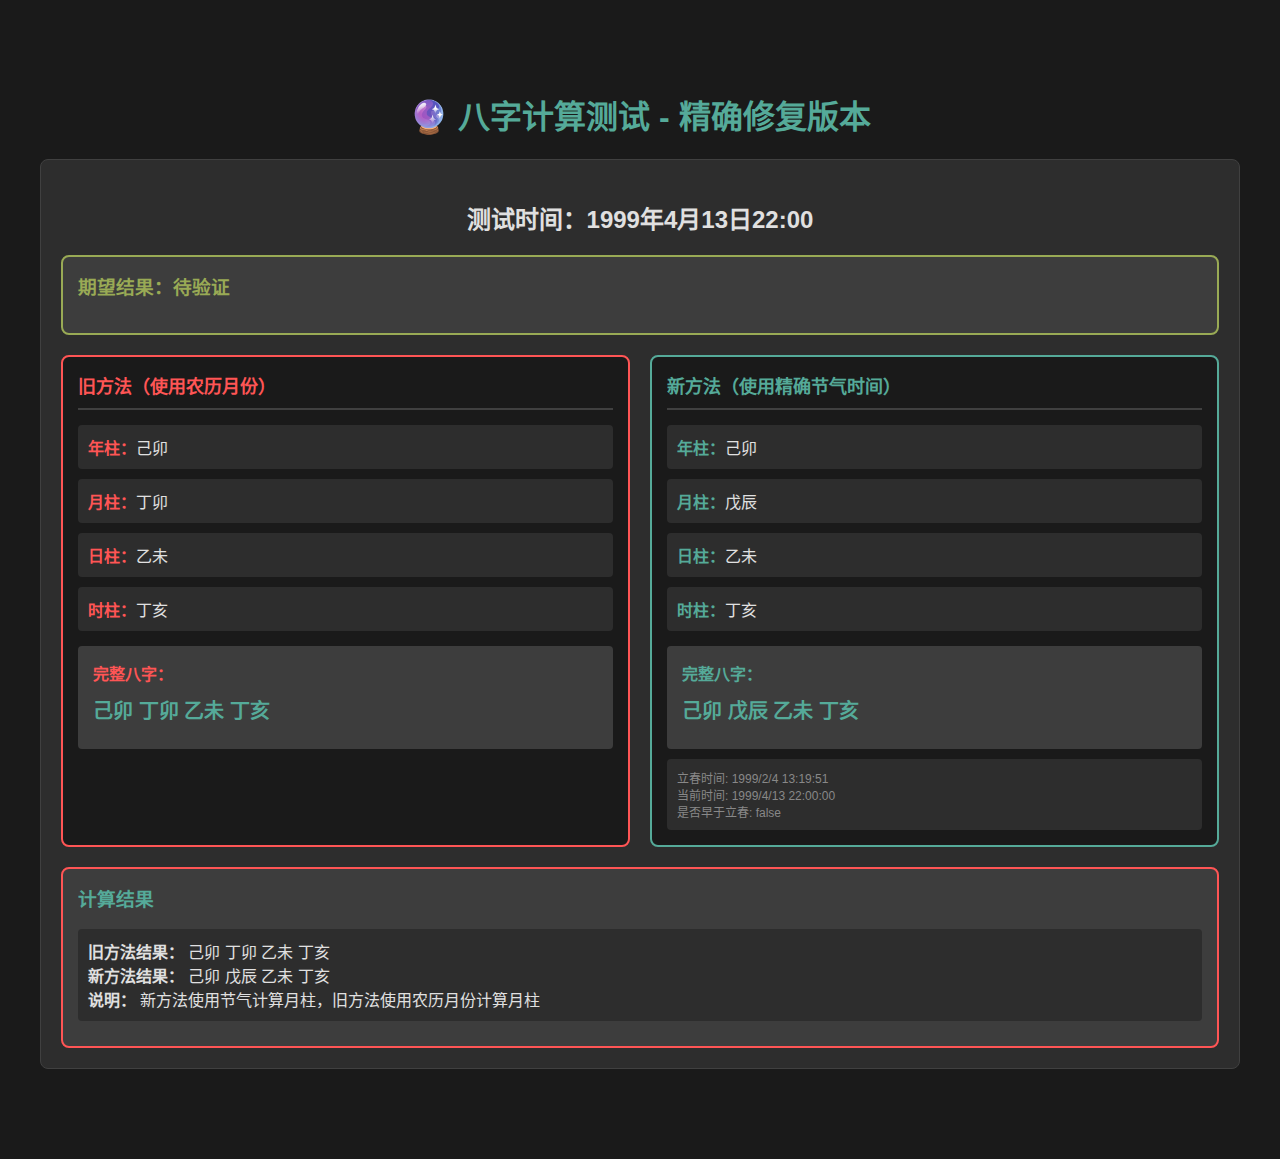
<file: test_bazi_calculation.html>
<!DOCTYPE html>
<html lang="zh-CN">
<head>
    <meta charset="UTF-8">
    <meta name="viewport" content="width=device-width, initial-scale=1.0">
    <title>八字计算测试 - 精确修复版本</title>
    <style>
        body {
            font-family: Arial, sans-serif;
            max-width: 1200px;
            margin: 50px auto;
            padding: 20px;
            background: #1a1a1a;
            color: #e0e0e0;
        }
        h1 {
            color: #5a9;
            text-align: center;
        }
        .result-box {
            background: #2d2d2d;
            padding: 20px;
            border-radius: 8px;
            margin: 20px 0;
            border: 1px solid #404040;
        }
        .method-comparison {
            display: grid;
            grid-template-columns: 1fr 1fr;
            gap: 20px;
            margin-top: 20px;
        }
        .method-box {
            background: #1a1a1a;
            padding: 15px;
            border-radius: 8px;
            border: 2px solid #404040;
        }
        .method-box.old {
            border-color: #f55;
        }
        .method-box.new {
            border-color: #5a9;
        }
        .method-title {
            color: #5a9;
            font-weight: bold;
            font-size: 18px;
            margin-bottom: 15px;
            padding-bottom: 10px;
            border-bottom: 2px solid #404040;
        }
        .method-box.old .method-title {
            color: #f55;
        }
        .bazi-item {
            margin: 10px 0;
            padding: 10px;
            background: #2d2d2d;
            border-radius: 4px;
        }
        .label {
            color: #5a9;
            font-weight: bold;
        }
        .method-box.old .label {
            color: #f55;
        }
        .expected-result {
            margin-top: 20px;
            padding: 15px;
            background: #3d3d3d;
            border-radius: 8px;
            border: 2px solid #9a5;
        }
        .bazi-string {
            font-size: 20px;
            font-weight: bold;
            color: #5a9;
            margin: 10px 0;
        }
        .error-analysis {
            margin-top: 20px;
            padding: 15px;
            background: #3d3d3d;
            border-radius: 8px;
            border: 2px solid #f55;
        }
        .debug-info {
            margin-top: 10px;
            padding: 10px;
            background: #2d2d2d;
            border-radius: 4px;
            font-size: 12px;
            color: #888;
        }
    </style>
</head>
<body>
    <h1>🔮 八字计算测试 - 精确修复版本</h1>
    <div class="result-box">
        <h2 style="text-align: center;">测试时间：1999年4月13日22:00</h2>
        <div class="expected-result">
            <h3 style="color: #9a5; margin-top: 0;">期望结果：待验证</h3>
        </div>
        <div id="result"></div>
    </div>

    <script>
        // ========== BaZi.js ==========
        const Gan = ["甲", "乙", "丙", "丁", "戊", "己", "庚", "辛", "壬", "癸"];
        const Zhi = ["子", "丑", "寅", "卯", "辰", "巳", "午", "未", "申", "酉", "戌", "亥"];
        const lunarInfo = [
            0x04bd8, 0x04ae0, 0x0a570, 0x054d5, 0x0d260, 0x0d950, 0x16554, 0x056a0, 0x09ad0, 0x055d2,
            0x04ae0, 0x0a5b6, 0x0a4d0, 0x0d250, 0x1d255, 0x0b540, 0x0d6a0, 0x0ada2, 0x095b0, 0x14977,
            0x04970, 0x0a4b0, 0x0b4b5, 0x06a50, 0x06d40, 0x1ab54, 0x02b60, 0x09570, 0x052f2, 0x04970,
            0x06566, 0x0d4a0, 0x0ea50, 0x06e95, 0x05ad0, 0x02b60, 0x186e3, 0x092e0, 0x1c8d7, 0x0c950,
            0x0d4a0, 0x1d8a6, 0x0b550, 0x056a0, 0x1a5b4, 0x025d0, 0x092d0, 0x0d2b2, 0x0a950, 0x0b557,
            0x06ca0, 0x0b550, 0x15355, 0x04da0, 0x0a5d0, 0x14573, 0x052d0, 0x0a9a8, 0x0e950, 0x06aa0,
            0x0aea6, 0x0ab50, 0x04b60, 0x0aae4, 0x0a570, 0x05260, 0x0f263, 0x0d950, 0x05b57, 0x056a0,
            0x096d0, 0x04dd5, 0x04ad0, 0x0a4d0, 0x0d4d4, 0x0d250, 0x0d558, 0x0b540, 0x0b5a0, 0x195a6,
            0x095b0, 0x049b0, 0x0a974, 0x0a4b0, 0x0b27a, 0x06a50, 0x06d40, 0x0af46, 0x0ab60, 0x09570,
            0x04af5, 0x04970, 0x064b0, 0x074a3, 0x0ea50, 0x06b58, 0x055c0, 0x0ab60, 0x096d5, 0x092e0,
            0x0c960, 0x0d954, 0x0d4a0, 0x0da50, 0x07552, 0x056a0, 0x0abb7, 0x025d0, 0x092d0, 0x0cab5,
            0x0a950, 0x0b4a0, 0x0baa4, 0x0ad50, 0x055d9, 0x04ba0, 0x0a5b0, 0x15176, 0x052b0, 0x0a930,
            0x07954, 0x06aa0, 0x0ad50, 0x05b52, 0x04b60, 0x0a6e6, 0x0a4e0, 0x0d260, 0x0ea65, 0x0d530,
            0x05aa0, 0x076a3, 0x096d0, 0x04bd7, 0x04ad0, 0x0a4d0, 0x1d0b6, 0x0d250, 0x0d520, 0x0dd45,
            0x0b5a0, 0x056d0, 0x055b2, 0x049b0, 0x0a577, 0x0a4b0, 0x0aa50, 0x1b255, 0x06d20, 0x0ada0
        ];

        // ========== Lunar.js - 节气信息 ==========
        class Lunar {
            static solarTermInfo = [
                0, 21208, 42467, 63836, 85337, 107014, 128867, 150921,
                173149, 195551, 218072, 240693, 263343, 285989, 308563, 331033,
                353350, 375494, 397447, 419210, 440795, 462224, 483532, 504758
            ];

            // 获取节气的完整时间（Date对象）
            static getSolarTermTime(solarYear, index) {
                const baseDate = new Date(1900, 0, 6, 2, 5, 0);
                const time = baseDate.getTime() + 31556925974.7 * (solarYear - 1900) + Lunar.solarTermInfo[index] * 60000;
                return new Date(time);
            }

            // 获取节气的日期（仅用于兼容）
            static getSolarTermDay(solarYear, index) {
                return Lunar.getSolarTermTime(solarYear, index).getDate();
            }
        }

        class BaZi {
            constructor(cal) {
                this.cal = cal;
                this.baseDate = new Date(1900, 0, 31);
                this.init();
            }

            init() {
                let offset = Math.floor((this.cal - this.baseDate) / 86400000);
                let dayCyl = offset + 40;
                let monCyl = 14;

                let iYear, daysOfYear = 0;
                for (iYear = 1900; iYear < 2050 && offset > 0; iYear++) {
                    daysOfYear = this.yearDays(iYear);
                    offset -= daysOfYear;
                    monCyl += 12;
                }
                if (offset < 0) {
                    offset += daysOfYear;
                    iYear--;
                    monCyl -= 12;
                }

                this.year = iYear;
                let yearCyl = iYear - 1864;
                let leapMonth = this.leapMonth(iYear);
                this.leap = false;

                let iMonth, daysOfMonth = 0;
                for (iMonth = 1; iMonth < 13 && offset > 0; iMonth++) {
                    if (leapMonth > 0 && iMonth == (leapMonth + 1) && !this.leap) {
                        --iMonth;
                        this.leap = true;
                        daysOfMonth = this.leapDays(this.year);
                    } else {
                        daysOfMonth = this.monthDays(this.year, iMonth);
                    }
                    offset -= daysOfMonth;
                    if (this.leap && iMonth == (leapMonth + 1)) {
                        this.leap = false;
                    }
                    if (!this.leap) {
                        monCyl++;
                    }
                }

                if (offset == 0 && leapMonth > 0 && iMonth == leapMonth + 1) {
                    if (this.leap) {
                        this.leap = false;
                    } else {
                        this.leap = true;
                        --iMonth;
                        --monCyl;
                    }
                }

                if (offset < 0) {
                    offset += daysOfMonth;
                    --iMonth;
                    --monCyl;
                }

                this.month = iMonth;
                this.day = offset + 1;
            }

            yearDays(year) {
                let sum = 348;
                for (let i = 0x8000; i > 0x8; i >>= 1) {
                    if ((lunarInfo[year - 1900] & i) !== 0) sum += 1;
                }
                return sum + this.leapDays(year);
            }

            leapDays(year) {
                if (this.leapMonth(year) !== 0) {
                    if ((lunarInfo[year - 1900] & 0x10000) !== 0) {
                        return 30;
                    } else {
                        return 29;
                    }
                } else {
                    return 0;
                }
            }

            leapMonth(year) {
                return lunarInfo[year - 1900] & 0xf;
            }

            monthDays(year, month) {
                if ((lunarInfo[year - 1900] & (0x10000 >> month)) === 0) {
                    return 29;
                } else {
                    return 30;
                }
            }

            // 旧方法：使用农历月份（错误）
            getYearGanZhi_OLD(hour) {
                let idx = (this.year - 1864) % 60;
                const y = BaZi.jiazhi[idx];

                idx = idx % 5;
                const idxm = (idx + 1) * 2 % 10;
                const m = Gan[(idxm + this.month - 1) % 10] + Zhi[(this.month + 2 - 1) % 12];

                const offset = (Math.floor((this.cal - this.baseDate) / 86400000) + 40) % 60;
                const d = BaZi.jiazhi[offset];

                const h = Gan[(offset % 5 * 2 + hour) % 10] + Zhi[hour % 12];
                return `${y},${m},${d},${h}`;
            }

            // 新方法：使用公历和精确的节气时间（正确）
            getYearGanZhi(hour) {
                const solarYear = this.cal.getFullYear();
                const solarMonth = this.cal.getMonth(); // 0-11
                const solarDay = this.cal.getDate();
                const solarHour = this.cal.getHours();
                const solarMinute = this.cal.getMinutes();
                
                // 年柱：根据立春（solar term 2）的精确时间判断
                const term2Time = Lunar.getSolarTermTime(solarYear, 2); // 立春时间
                console.log("DEBUG: 立春时间:", term2Time.toLocaleString('zh-CN'));
                console.log("DEBUG: 当前时间:", this.cal.toLocaleString('zh-CN'));
                console.log("DEBUG: 当前时间是否早于立春:", this.cal < term2Time);
                
                let baziYear = solarYear;
                if (this.cal < term2Time) {
                    // 如果当前时间早于立春，用上一年的年柱
                    baziYear = solarYear - 1;
                    console.log("DEBUG: 使用上一年的年柱，年份:", baziYear);
                } else {
                    console.log("DEBUG: 使用当前年份的年柱，年份:", baziYear);
                }
                let idx = (baziYear - 1864) % 60;
                const y = BaZi.jiazhi[idx];
                console.log("DEBUG: 年柱索引:", idx, "年柱:", y);

                // 月柱：根据节气判断
                // 八字月支对应关系（以节气为界）：
                // 正月(寅月): 立春(2) -> 惊蛰(4)之前
                // 二月(卯月): 惊蛰(4) -> 清明(6)之前
                // 三月(辰月): 清明(6) -> 立夏(8)之前
                // 四月(巳月): 立夏(8) -> 芒种(10)之前
                // 五月(午月): 芒种(10) -> 小暑(12)之前
                // 六月(未月): 小暑(12) -> 立秋(14)之前
                // 七月(申月): 立秋(14) -> 白露(16)之前
                // 八月(酉月): 白露(16) -> 寒露(18)之前
                // 九月(戌月): 寒露(18) -> 立冬(20)之前
                // 十月(亥月): 立冬(20) -> 大雪(22)之前
                // 十一月(子月): 大雪(22) -> 小寒(0)之前（跨年）
                // 十二月(丑月): 小寒(0) -> 立春(2)之前
                
                // 确定当前时间在哪个节气区间
                let monthZhiIndex = -1;
                
                // 节气索引到月支的映射
                // 节气索引: 0(小寒)->丑(1), 2(立春)->寅(2), 4(惊蛰)->卯(3), 6(清明)->辰(4), 
                // 8(立夏)->巳(5), 10(芒种)->午(6), 12(小暑)->未(7), 14(立秋)->申(8), 
                // 16(白露)->酉(9), 18(寒露)->戌(10), 20(立冬)->亥(11), 22(大雪)->子(0)
                const termToZhi = {
                    0: 1,   // 小寒 -> 丑月
                    2: 2,   // 立春 -> 寅月
                    4: 3,   // 惊蛰 -> 卯月
                    6: 4,   // 清明 -> 辰月
                    8: 5,   // 立夏 -> 巳月
                    10: 6,  // 芒种 -> 午月
                    12: 7,  // 小暑 -> 未月
                    14: 8,  // 立秋 -> 申月
                    16: 9,  // 白露 -> 酉月
                    18: 10, // 寒露 -> 戌月
                    20: 11, // 立冬 -> 亥月
                    22: 0   // 大雪 -> 子月
                };
                
                // 检查所有节气区间
                const termKeys = [0, 2, 4, 6, 8, 10, 12, 14, 16, 18, 20, 22];
                for (let i = 0; i < termKeys.length; i++) {
                    const currentTerm = termKeys[i];
                    const nextTerm = i < termKeys.length - 1 ? termKeys[i + 1] : 0; // 最后一个节气后是小寒（跨年）
                    
                    const termTime = Lunar.getSolarTermTime(solarYear, currentTerm);
                    let nextTermTime;
                    if (nextTerm === 0 && currentTerm !== 0) {
                        // 跨年情况：大雪(22)之后是小寒(0)，需要下一年的小寒
                        nextTermTime = Lunar.getSolarTermTime(solarYear + 1, 0);
                    } else {
                        nextTermTime = Lunar.getSolarTermTime(solarYear, nextTerm);
                    }
                    
                    if (this.cal >= termTime && this.cal < nextTermTime) {
                        monthZhiIndex = termToZhi[currentTerm];
                        console.log("DEBUG: 找到节气区间 - 节气索引:", currentTerm, "月支索引:", monthZhiIndex, "月支:", Zhi[monthZhiIndex]);
                        break;
                    }
                }
                
                // 如果还没找到，检查跨年的情况（大雪到小寒之间）
                if (monthZhiIndex === -1) {
                    const term22 = Lunar.getSolarTermTime(solarYear, 22); // 大雪
                    const nextYearTerm0 = Lunar.getSolarTermTime(solarYear + 1, 0); // 下一年的小寒
                    if (this.cal >= term22 && this.cal < nextYearTerm0) {
                        monthZhiIndex = 0; // 子月
                        console.log("DEBUG: 跨年情况 - 大雪到小寒之间，子月");
                    }
                }
                
                // 如果仍然没找到，使用默认值（不应该发生）
                if (monthZhiIndex === -1) {
                    console.error("DEBUG: 无法确定月支，使用默认值");
                    monthZhiIndex = 0;
                }
                
                console.log("DEBUG: 最终确定的月支索引:", monthZhiIndex, "月支:", Zhi[monthZhiIndex]);
                
                // 月干：根据年干推算（五虎遁）
                // 五虎遁口诀：甲己之年丙作首，乙庚之年戊为头，丙辛之年寻庚起，丁壬壬寅顺水流，若问戊癸何处起，甲寅之上好追求
                // 即：年干为甲或己，正月从丙开始；年干为乙或庚，正月从戊开始；等等
                idx = idx % 5; // 年干在十天干中的位置（0-4）
                const idxm = (idx + 1) * 2 % 10; // 五虎遁的起始天干索引
                // 五虎遁是从寅月开始计算的，所以需要将月支转换为从寅月开始的索引
                // 月支索引：子(0), 丑(1), 寅(2), 卯(3), 辰(4), 巳(5), 午(6), 未(7), 申(8), 酉(9), 戌(10), 亥(11)
                // 转换为从寅月开始：寅(2)->0, 卯(3)->1, 辰(4)->2, ..., 子(0)->10, 丑(1)->11
                const monthIndexForGan = (monthZhiIndex + 10) % 12; // 将月支转换为从寅月开始的索引（寅=0, 卯=1, ...）
                const monthGanIndex = (idxm + monthIndexForGan) % 10;
                const m = Gan[monthGanIndex] + Zhi[monthZhiIndex];
                
                console.log("DEBUG: 月柱计算 - 年干索引:", idx, "五虎遁起始:", idxm, "月支索引:", monthZhiIndex, "月支索引(五虎遁):", monthIndexForGan, "月干索引:", monthGanIndex);
                console.log("DEBUG: 月柱:", m);

                // 日柱：根据日期计算
                const offset = (Math.floor((this.cal - this.baseDate) / 86400000) + 40) % 60;
                const d = BaZi.jiazhi[offset];
                console.log("DEBUG: 日柱偏移:", offset, "日柱:", d);

                // 时柱：根据日干和时辰计算（五鼠遁）
                const dayGanIndex = offset % 10;
                const hourGanIndex = (dayGanIndex % 5 * 2 + hour) % 10;
                const h = Gan[hourGanIndex] + Zhi[hour % 12];
                console.log("DEBUG: 时柱计算 - 日干索引:", dayGanIndex, "时干索引:", hourGanIndex, "时支索引:", hour % 12, "时柱:", h);
                
                const result = `${y},${m},${d},${h}`;
                console.log("DEBUG: 完整八字结果:", result);
                return result;
            }

            animalsYear() {
                const Animals = ["鼠", "牛", "虎", "兔", "龙", "蛇", "马", "羊", "猴", "鸡", "狗", "猪"];
                return Animals[(this.year - 4) % 12];
            }
        }

        BaZi.jiazhi = [
            "甲子", "乙丑", "丙寅", "丁卯", "戊辰", "己巳", "庚午", "辛未", "壬申", "癸酉",
            "甲戌", "乙亥", "丙子", "丁丑", "戊寅", "己卯", "庚辰", "辛巳", "壬午", "癸未",
            "甲申", "乙酉", "丙戌", "丁亥", "戊子", "己丑", "庚寅", "辛卯", "壬辰", "癸巳",
            "甲午", "乙未", "丙申", "丁酉", "戊戌", "己亥", "庚子", "辛丑", "壬寅", "癸卯",
            "甲辰", "乙巳", "丙午", "丁未", "戊申", "己酉", "庚戌", "辛亥", "壬子", "癸丑",
            "甲寅", "乙卯", "丙辰", "丁巳", "戊午", "己未", "庚申", "辛酉", "壬戌", "癸亥"
        ];

        // ========== PaiPanFinal.js ==========
        class PaiPanFinal {
            constructor() {
            }

            getBazi(cal, isman, useOldMethod = false) {
                let lunar = new BaZi(cal);
                let result = Array(10).fill("");
                let time = Math.floor(cal.getHours() / 2);

                // 获取生肖
                let GanZhi;
                if (useOldMethod) {
                    GanZhi = lunar.getYearGanZhi_OLD(time);
                } else {
                    GanZhi = lunar.getYearGanZhi(time);
                }
                console.log("ganzhi:", GanZhi);
                let tempchar = GanZhi.split(",");
                let ganziyear = tempchar[0]; // 年柱
                let ganzimonth = tempchar[1]; // 月柱
                let ganziday = tempchar[2]; // 日柱
                let ganzitime = tempchar[3]; // 时柱

                const chineseInput = lunar.animalsYear();
                const englishOutput = translateZodiac(chineseInput);
                result[0] = englishOutput;
                result[1] = ganziyear.charAt(0); // 年干
                result[2] = ganziyear.charAt(1); // 年支
                result[3] = ganzimonth.charAt(0); // 月干
                result[4] = ganzimonth.charAt(1); // 月支
                result[5] = ganziday.charAt(0); // 日干
                result[6] = ganziday.charAt(1); // 日支
                result[7] = ganzitime.charAt(0); // 时干
                result[8] = ganzitime.charAt(1); // 时支

                return result;
            }
        }

        function translateZodiac(chineseZodiac) {
            const zodiacMap = {
                "鼠": "Rat", "牛": "Ox", "虎": "Tiger", "兔": "Rabbit",
                "龙": "Dragon", "蛇": "Snake", "马": "Horse", "羊": "Goat",
                "猴": "Monkey", "鸡": "Rooster", "狗": "Dog", "猪": "Pig"
            };
            return zodiacMap[chineseZodiac] || "Unknown zodiac";
        }

        function adjustTime(inputDate) {
            const inputTime = new Date(inputDate);
            const currentDate = new Date(inputTime.getFullYear(), inputTime.getMonth(), inputTime.getDate());
            const cutoffTime = new Date(currentDate);
            cutoffTime.setHours(22, 59, 0, 0);

            if (inputTime > cutoffTime) {
                const nextDay = new Date(currentDate);
                nextDay.setDate(nextDay.getDate() + 1);
                nextDay.setHours(0, 30, 0, 0);
                return nextDay;
            }
            return inputTime;
        }

        function formatResult(result, methodName, className, debugInfo = '') {
            return `
                <div class="method-box ${className}">
                    <div class="method-title">${methodName}</div>
                    <div class="bazi-item">
                        <span class="label">年柱：</span>${result.yearGan}${result.yearZhi}
                    </div>
                    <div class="bazi-item">
                        <span class="label">月柱：</span>${result.monthGan}${result.monthZhi}
                    </div>
                    <div class="bazi-item">
                        <span class="label">日柱：</span>${result.dayGan}${result.dayZhi}
                    </div>
                    <div class="bazi-item">
                        <span class="label">时柱：</span>${result.hourGan}${result.hourZhi}
                    </div>
                    <div class="bazi-item" style="margin-top: 15px; padding: 15px; background: #3d3d3d;">
                        <span class="label">完整八字：</span><br>
                        <div class="bazi-string">${result.baziFormatted}</div>
                    </div>
                    ${debugInfo ? `<div class="debug-info">${debugInfo}</div>` : ''}
                </div>
            `;
        }

        function calculateBazi() {
            const testDate = new Date(1999, 3, 13, 22, 0, 0); // 1999年4月13日22:00（月份从0开始，3表示4月）
            const adjustedDate = adjustTime(testDate);
            
            console.log("测试日期:", testDate.toLocaleString('zh-CN'));
            console.log("调整后日期:", adjustedDate.toLocaleString('zh-CN'));
            
            // 计算立春时间用于调试
            const term2Time = Lunar.getSolarTermTime(1999, 2);
            console.log("1999年立春时间:", term2Time.toLocaleString('zh-CN'));
            console.log("当前时间是否早于立春:", adjustedDate < term2Time);
            
            const mypaipan = new PaiPanFinal();
            
            // 旧方法
            const resultOld = mypaipan.getBazi(adjustedDate, true, true);
            const resultOldFormatted = {
                yearGan: resultOld[1],
                yearZhi: resultOld[2],
                monthGan: resultOld[3],
                monthZhi: resultOld[4],
                dayGan: resultOld[5],
                dayZhi: resultOld[6],
                hourGan: resultOld[7],
                hourZhi: resultOld[8],
                baziFormatted: `${resultOld[1]}${resultOld[2]} ${resultOld[3]}${resultOld[4]} ${resultOld[5]}${resultOld[6]} ${resultOld[7]}${resultOld[8]}`
            };
            
            // 新方法
            const resultNew = mypaipan.getBazi(adjustedDate, true, false);
            const resultNewFormatted = {
                yearGan: resultNew[1],
                yearZhi: resultNew[2],
                monthGan: resultNew[3],
                monthZhi: resultNew[4],
                dayGan: resultNew[5],
                dayZhi: resultNew[6],
                hourGan: resultNew[7],
                hourZhi: resultNew[8],
                baziFormatted: `${resultNew[1]}${resultNew[2]} ${resultNew[3]}${resultNew[4]} ${resultNew[5]}${resultNew[6]} ${resultNew[7]}${resultNew[8]}`
            };
            
            // 使用之前已经计算的 term2Time
            const debugInfo = `立春时间: ${term2Time.toLocaleString('zh-CN')}<br>当前时间: ${adjustedDate.toLocaleString('zh-CN')}<br>是否早于立春: ${adjustedDate < term2Time}`;
            
            const resultDiv = document.getElementById('result');
            resultDiv.innerHTML = `
                <div class="method-comparison">
                    ${formatResult(resultOldFormatted, '旧方法（使用农历月份）', 'old')}
                    ${formatResult(resultNewFormatted, '新方法（使用精确节气时间）', 'new', debugInfo)}
                </div>
                <div class="error-analysis">
                    <h3 style="color: #5a9; margin-top: 0;">计算结果</h3>
                    <div class="bazi-item">
                        <strong>旧方法结果：</strong> ${resultOldFormatted.baziFormatted}<br>
                        <strong>新方法结果：</strong> ${resultNewFormatted.baziFormatted}<br>
                        <strong>说明：</strong> 新方法使用节气计算月柱，旧方法使用农历月份计算月柱
                    </div>
                </div>
            `;
            
            console.log("旧方法结果:", resultOldFormatted.baziFormatted);
            console.log("新方法结果:", resultNewFormatted.baziFormatted);
            console.log("期望结果:", expected);
        }

        window.onload = function() {
            calculateBazi();
        };
    </script>
</body>
</html>
</file>
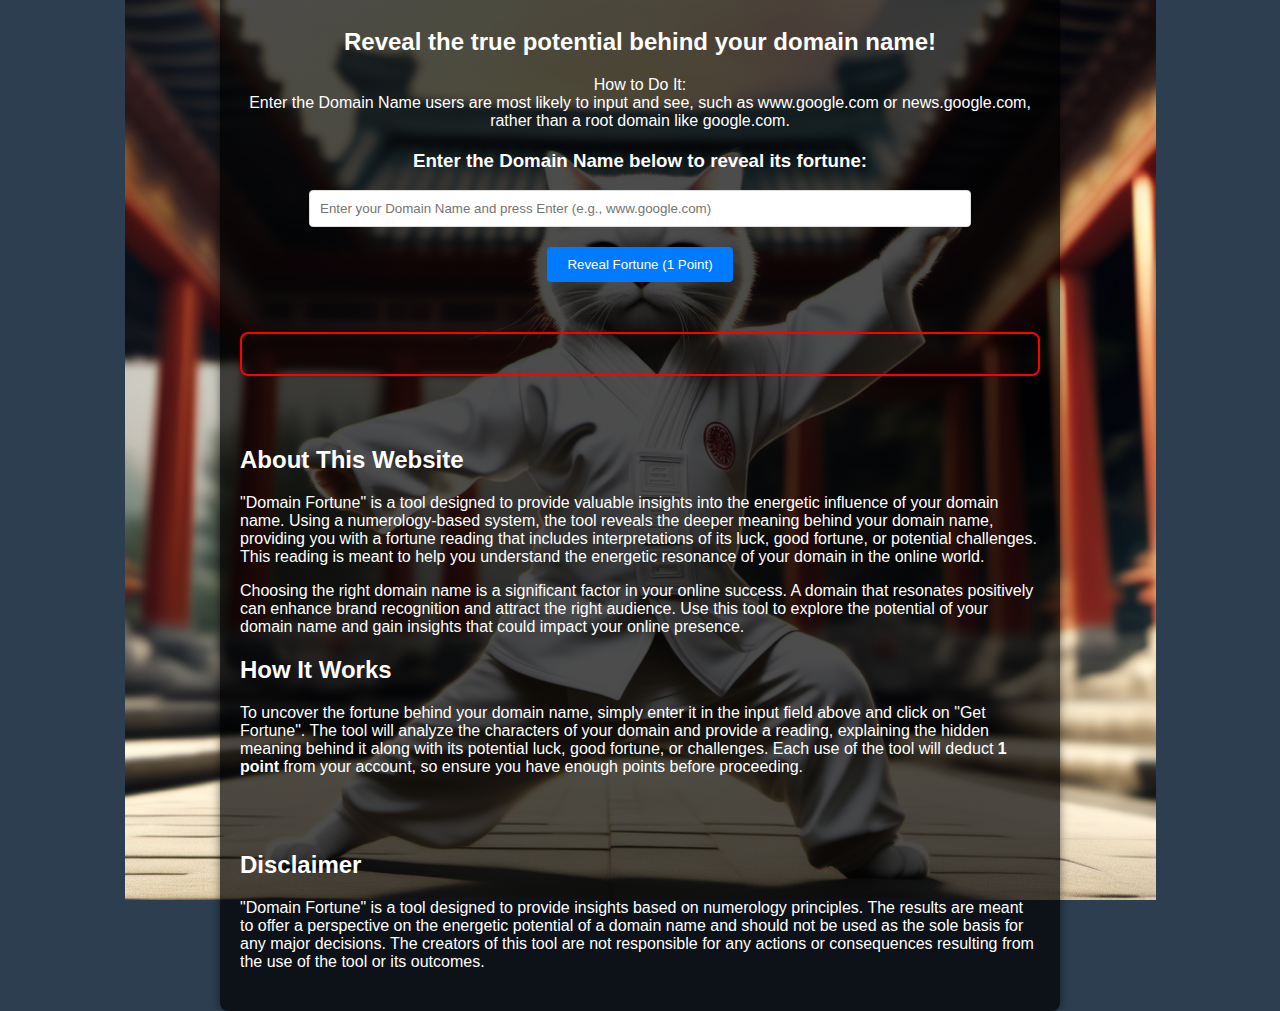
<file: domainTest/index.bak.html>
<!DOCTYPE html>
<html lang="en">
<head>
    <meta charset="UTF-8">
    <meta name="viewport" content="width=device-width, initial-scale=1.0">
    <title>Domain Fortune</title>
    <link rel="stylesheet" href="styles.css">
</head>
<body>
    <div class="container">
        <div class="input-area">
            <h1>Domain Fortune</h1>
            <h4>---------------------</h4>
            <h2>Reveal the true potential behind your domain name!</h2>
            <p>How to Do It:<br>Enter the Domain Name users are most likely to input and see, such as www.google.com or news.google.com, rather than a root domain like google.com. </p>
            <h3>Enter the Domain Name below to reveal its fortune: </h3>
            
            <input type="text" id="domainInput" placeholder="Enter your Domain Name and press Enter (e.g., www.google.com)">
            <button id= "calculateFor" >Reveal Fortune (1 Point)</button>
        </div>
        <div class="output-area">
            <div id="result" class="result-container"></div>
        </div>
        <div class="info">
            <h2>About This Website</h2>
            <p>
                "Domain Fortune" is a tool designed to provide valuable insights into the energetic influence of your domain name. Using a numerology-based system, the tool reveals the deeper meaning behind your domain name, providing you with a fortune reading that includes interpretations of its luck, good fortune, or potential challenges. This reading is meant to help you understand the energetic resonance of your domain in the online world.
            </p>
            <p>
                Choosing the right domain name is a significant factor in your online success. A domain that resonates positively can enhance brand recognition and attract the right audience. Use this tool to explore the potential of your domain name and gain insights that could impact your online presence.
            </p>
            <h2>How It Works</h2>
            <p>
                To uncover the fortune behind your domain name, simply enter it in the input field above and click on "Get Fortune". The tool will analyze the characters of your domain and provide a reading, explaining the hidden meaning behind it along with its potential luck, good fortune, or challenges. Each use of the tool will deduct <strong>1 point</strong> from your account, so ensure you have enough points before proceeding.
            </p>
        </div>

        <!-- Disclaimer -->
        <div class="disclaimer">
            <h2>Disclaimer</h2>
            <p>
                "Domain Fortune" is a tool designed to provide insights based on numerology principles. The results are meant to offer a perspective on the energetic potential of a domain name and should not be used as the sole basis for any major decisions. The creators of this tool are not responsible for any actions or consequences resulting from the use of the tool or its outcomes.
            </p>
        </div>
    </div>

    <script src="script.js"></script>
</body>
</html>
</file>
<file: styles.css>
/* styles.css */

/* 全局样式 */
body {
    font-family: Arial, sans-serif; /* 使用Arial字体 */
    display: flex; /* 使用Flex布局 */
    justify-content: center; /* 水平居中 */
    align-items: center; /* 垂直居中 */
    height: 100vh; /* 高度占据视口100% */
    margin: 0; /* 去除默认边距 */
    background-color: #f5f5f5; /* 背景色 */
}

/* 聊天容器样式 */
#chat-container {
    display: flex; /* 使用Flex布局 */
    flex-direction: column; /* 垂直方向排列子元素 */
    justify-content: space-between; /* 子元素间上下间距 */
    width: 60%; /* 初始宽度 */
    height: 80%; /* 初始高度 */
    background-color: white; /* 背景色 */
    box-shadow: 0 0 10px rgba(0, 0, 0, 0.1); /* 阴影效果 */
    border-radius: 8px; /* 圆角 */
    overflow: hidden; /* 溢出内容隐藏 */
}

/* 聊天框样式 */
#chat-box {
    flex: 1; /* 自动扩展填充剩余空间 */
    padding: 20px; /* 内边距 */
    overflow-y: auto; /* 纵向滚动 */
    /* 为移动设备调整最大高度 */
    max-height: calc(100vh - 250px); /* 根据需要调整 */
}

/* 输入框样式 */
#input-group {
    display: flex; /* 使用Flex布局 */
    padding: 10px; /* 内边距 */
    border-top: 1px solid #ddd; /* 顶部边框 */
    background-color: #f9f9f9; /* 背景色 */
    align-items: center; /* 子元素垂直居中 */
    
}

/* 生日选择框样式 */
#birthday-input {
    flex: 1; /* 自动扩展填充剩余空间 */
    height: 20px; /* 固定高度 */
    padding: 10px; /* 内边距 */
    border: 1px solid #ddd; /* 边框 */
    border-radius: 4px; /* 圆角 */
    margin-left: 50px; /* 距离左侧50像素 */
    margin-right: 10px; /* 距离左侧50像素 */
}

#send-button {
    height: 40px; /* 固定高度 */
    margin-left: 10px; /* 左侧外边距 */
    padding: 10px 20px; /* 内边距 */
    border: none; /* 去除边框 */
    background-color: #007bff; /* 背景色 */
    color: white; /* 文本颜色 */
    border-radius: 4px; /* 圆角 */
    cursor: pointer; /* 鼠标指针形状 */
    margin-right: 50px; /* 距离左侧50像素 */
}

#send-button:hover {
    background-color: #0056b3; /* 悬停背景色 */
}

/* 消息样式 */
.message {
    margin: 10px 0; /* 外边距 */
    padding: 10px; /* 内边距 */
    border-radius: 5px; /* 圆角 */
    max-width: 70%; /* 最大宽度 */
    clear: both; /* 清除浮动 */
    /* 为小屏幕调整最大宽度，避免溢出 */
    max-width: 100%; /* 根据需要调整 */
}

.message.bot {
    background-color: #e6e6e6; /* 背景色 */
    align-self: flex-start; /* 左侧对齐 */
}

.message.user {
    background-color: #007bff; /* 背景色 */
    color: white; /* 文本颜色 */
    align-self: flex-end; /* 右侧对齐 */
}

/* 选项按钮样式 */
#options {
    display: flex; /* 使用Flex布局 */
    flex-wrap: wrap; /* 换行显示 */
    justify-content: center; /* 居中对齐 */
    padding: 10px; /* 内边距 */
    background-color: #e6e6e6; /* 背景色 */
}

#options button {
    margin: 5px; /* 外边距 */
    padding: 10px 20px; /* 内边距 */
    border: none; /* 去除边框 */
    border-radius: 4px; /* 圆角 */
    cursor: pointer; /* 鼠标指针形状 */
    background-color: #d8d8d8; /* 背景色 */
}

#options button:hover {
    background-color: #b6b6b6; /* 悬停背景色 */
}

/* 思考动画样式 */
.thinking {
    display: flex; /* 使用Flex布局 */
    align-items: center; /* 垂直居中 */
    justify-content: center; /* 水平居中 */
    margin: 10px 0; /* 外边距 */
}

.thinking span {
    width: 8px; /* 宽度 */
    height: 8px; /* 高度 */
    margin: 0 2px; /* 外边距 */
    background-color: #ccc; /* 背景色 */
    border-radius: 50%; /* 圆形 */
    display: inline-block; /* 内联块级元素 */
    animation: bounce 1.1s infinite both; /* 动画效果 */
}

.thinking span:nth-child(1) {
    animation-delay: -0.32s; /* 第一个小球动画延迟 */
}

.thinking span:nth-child(2) {
    animation-delay: -0.16s; /* 第二个小球动画延迟 */
}

@keyframes bounce {
    0%, 80%, 100% {
        transform: scale(0); /* 缩放效果 */
    }
    40% {
        transform: scale(1); /* 缩放效果 */
    }
}

/* 响应式设计：针对小屏幕的调整 */
/* 竖屏样式 */
@media only screen and (orientation: portrait) {
    /* 在这里设置竖屏设备的样式 */
    #chat-container {
        width: 90%; /* 调整适应小屏幕的宽度 */
        height: 90%; /* 调整适应小屏幕的高度 */
    }

    /* 进一步调整聊天框和输入框样式 */
    #chat-box {
        padding: 10px; /* 调整聊天框的内边距 */
        max-height: calc(100vh - 150px); /* 调整最大高度 */
    }

    #input-group {
        padding: 5px; /* 调整输入框组的内边距 */
    }

    #options button {
        padding: 8px 16px; /* 调整按钮的内边距 */
    }
}

/* 横屏样式 */
@media only screen and (orientation: landscape) {
    /* 在这里设置横屏设备的样式 */
    #chat-container {
        width: 60%; /* 调整适应小屏幕的宽度 */
        height: 80%; /* 调整适应小屏幕的高度 */
    }

    /* 进一步调整聊天框和输入框样式 */
    #chat-box {
        padding: 10px; /* 调整聊天框的内边距 */
        max-height: calc(100vh - 150px); /* 调整最大高度 */
    }

    #input-group {
        padding: 5px; /* 调整输入框组的内边距 */
    }

    #options button {
        padding: 8px 16px; /* 调整按钮的内边距 */
    }
}

/* 其他样式保持不变 */
/* Logo 样式 */
.message.bot::before {
    content: '';
    display: inline-block;
    width: 20px; /* 固定大小 */
    height: 20px; /* 固定大小 */
    background: url('logo-round.png') no-repeat center center;
    background-size: contain;
    margin-right: 30px; /* 增加右边距 */
    vertical-align: middle;
    flex-shrink: 0; /* 防止logo缩放 */
}

/* 消息样式 */
.message {
    display: flex;
    align-items: center;
    margin: 10px 0;
    padding: 10px;
    border-radius: 5px;
    max-width: 70%;
    clear: both;
}

.message.bot {
    background-color: #e6e6e6;
    align-self: flex-start;
}

.message.user {
    background-color: #007bff;
    color: white;
    align-self: flex-end;
}
</file>
<file: domainTest/styles.css>
body {
    font-family: Arial, sans-serif;
    background-color: #2c3e50;
    background-image: url('pic/background.png');
    background-size: contain;
    background-position: center;
    background-repeat: no-repeat;
    display: flex;
    justify-content: center;
    align-items: center;
    height: 100vh;
    margin: 0;
    color: #fff;
}

.container {
    background: rgba(0, 0, 0, 0.7);
    padding: 20px;
    border-radius: 8px;
    box-shadow: 0 0 10px rgba(0, 0, 0, 0.5);
    width: 80%;
    max-width: 800px;
    display: flex;
    flex-direction: column;
    gap: 20px;
}

.input-area, .output-area, .info {
    margin-bottom: 20px;
}

.input-area {
    text-align: center;
}

h1 {
    margin-bottom: 10px;
}

p {
    margin-bottom: 20px;
}

input {
    padding: 10px;
    width: 80%;
    margin-bottom: 20px;
    border: 1px solid #ddd;
    border-radius: 4px;
}

button {
    padding: 10px 20px;
    border: none;
    background-color: #007BFF;
    color: white;
    border-radius: 4px;
    cursor: pointer;
}

button:hover {
    background-color: #0056b3;
}

.output-area {
    text-align: center;
}

.result-container {
    border: 2px solid red;
    padding: 20px;
    border-radius: 8px;
    color: red;
}

#result {
    margin: 10px 0;
    white-space: pre-wrap;
    text-align: left;
}

.info {
    text-align: left;
}

.info h2 {
    margin-top: 20px;
}

.info p {
    margin-bottom: 15px;
}

#result span {
    display: inline-block;
    opacity: 0;
    animation: fadeIn 0.5s forwards;
}

@keyframes fadeIn {
    to {
        opacity: 1;
    }
}
</file>
<file: luckyTest/css/linea-icon.css>
@charset "UTF-8";

@font-face {
  font-family: "linea-basic-10";
  src:url("../fonts/linea-basic-10.eot");
  src:url("../fonts/linea-basic-10.eot?#iefix") format("embedded-opentype"),
    url("../fonts/linea-basic-10.woff") format("woff"),
    url("../fonts/linea-basic-10.ttf") format("truetype"),
    url("../fonts/linea-basic-10.svg#linea-basic-10") format("svg");
  font-weight: normal;
  font-style: normal;

}

[data-icon]:before {
  font-family: "linea-basic-10" !important;
  content: attr(data-icon);
  font-style: normal !important;
  font-weight: normal !important;
  font-variant: normal !important;
  text-transform: none !important;
  speak: none;
  line-height: 1;
  -webkit-font-smoothing: antialiased;
  -moz-osx-font-smoothing: grayscale;
}

[class^="icon-"]:before,
[class*=" icon-"]:before {
  font-family: "linea-basic-10" !important;
  font-style: normal !important;
  font-weight: normal !important;
  font-variant: normal !important;
  text-transform: none !important;
  speak: none;
  line-height: 1;
  -webkit-font-smoothing: antialiased;
  -moz-osx-font-smoothing: grayscale;
}

.icon-basic-accelerator:before {
  content: "a";
}
.icon-basic-alarm:before {
  content: "b";
}
.icon-basic-anchor:before {
  content: "c";
}
.icon-basic-anticlockwise:before {
  content: "d";
}
.icon-basic-archive:before {
  content: "e";
}
.icon-basic-archive-full:before {
  content: "f";
}
.icon-basic-ban:before {
  content: "g";
}
.icon-basic-battery-charge:before {
  content: "h";
}
.icon-basic-battery-empty:before {
  content: "i";
}
.icon-basic-battery-full:before {
  content: "j";
}
.icon-basic-battery-half:before {
  content: "k";
}
.icon-basic-bolt:before {
  content: "l";
}
.icon-basic-book:before {
  content: "m";
}
.icon-basic-book-pen:before {
  content: "n";
}
.icon-basic-book-pencil:before {
  content: "o";
}
.icon-basic-bookmark:before {
  content: "p";
}
.icon-basic-calculator:before {
  content: "q";
}
.icon-basic-calendar:before {
  content: "r";
}
.icon-basic-cards-diamonds:before {
  content: "s";
}
.icon-basic-cards-hearts:before {
  content: "t";
}
.icon-basic-case:before {
  content: "u";
}
.icon-basic-chronometer:before {
  content: "v";
}
.icon-basic-clessidre:before {
  content: "w";
}
.icon-basic-clock:before {
  content: "x";
}
.icon-basic-clockwise:before {
  content: "y";
}
.icon-basic-cloud:before {
  content: "z";
}
.icon-basic-clubs:before {
  content: "A";
}
.icon-basic-compass:before {
  content: "B";
}
.icon-basic-cup:before {
  content: "C";
}
.icon-basic-diamonds:before {
  content: "D";
}
.icon-basic-display:before {
  content: "E";
}
.icon-basic-download:before {
  content: "F";
}
.icon-basic-exclamation:before {
  content: "G";
}
.icon-basic-eye:before {
  content: "H";
}
.icon-basic-eye-closed:before {
  content: "I";
}
.icon-basic-female:before {
  content: "J";
}
.icon-basic-flag1:before {
  content: "K";
}
.icon-basic-flag2:before {
  content: "L";
}
.icon-basic-floppydisk:before {
  content: "M";
}
.icon-basic-folder:before {
  content: "N";
}
.icon-basic-folder-multiple:before {
  content: "O";
}
.icon-basic-gear:before {
  content: "P";
}
.icon-basic-geolocalize-01:before {
  content: "Q";
}
.icon-basic-geolocalize-05:before {
  content: "R";
}
.icon-basic-globe:before {
  content: "S";
}
.icon-basic-gunsight:before {
  content: "T";
}
.icon-basic-hammer:before {
  content: "U";
}
.icon-basic-headset:before {
  content: "V";
}
.icon-basic-heart:before {
  content: "W";
}
.icon-basic-heart-broken:before {
  content: "X";
}
.icon-basic-helm:before {
  content: "Y";
}
.icon-basic-home:before {
  content: "Z";
}
.icon-basic-info:before {
  content: "0";
}
.icon-basic-ipod:before {
  content: "1";
}
.icon-basic-joypad:before {
  content: "2";
}
.icon-basic-key:before {
  content: "3";
}
.icon-basic-keyboard:before {
  content: "4";
}
.icon-basic-laptop:before {
  content: "5";
}
.icon-basic-life-buoy:before {
  content: "6";
}
.icon-basic-lightbulb:before {
  content: "7";
}
.icon-basic-link:before {
  content: "8";
}
.icon-basic-lock:before {
  content: "9";
}
.icon-basic-lock-open:before {
  content: "!";
}
.icon-basic-magic-mouse:before {
  content: "\"";
}
.icon-basic-magnifier:before {
  content: "#";
}
.icon-basic-magnifier-minus:before {
  content: "$";
}
.icon-basic-magnifier-plus:before {
  content: "%";
}
.icon-basic-mail:before {
  content: "&";
}
.icon-basic-mail-multiple:before {
  content: "'";
}
.icon-basic-mail-open:before {
  content: "(";
}
.icon-basic-mail-open-text:before {
  content: ")";
}
.icon-basic-male:before {
  content: "*";
}
.icon-basic-map:before {
  content: "+";
}
.icon-basic-message:before {
  content: ",";
}
.icon-basic-message-multiple:before {
  content: "-";
}
.icon-basic-message-txt:before {
  content: ".";
}
.icon-basic-mixer2:before {
  content: "/";
}
.icon-basic-mouse:before {
  content: ":";
}
.icon-basic-notebook:before {
  content: ";";
}
.icon-basic-notebook-pen:before {
  content: "<";
}
.icon-basic-notebook-pencil:before {
  content: "=";
}
.icon-basic-paperplane:before {
  content: ">";
}
.icon-basic-pencil-ruler:before {
  content: "?";
}
.icon-basic-pencil-ruler-pen:before {
  content: "@";
}
.icon-basic-photo:before {
  content: "[";
}
.icon-basic-picture:before {
  content: "]";
}
.icon-basic-picture-multiple:before {
  content: "^";
}
.icon-basic-pin1:before {
  content: "_";
}
.icon-basic-pin2:before {
  content: "`";
}
.icon-basic-postcard:before {
  content: "{";
}
.icon-basic-postcard-multiple:before {
  content: "|";
}
.icon-basic-printer:before {
  content: "}";
}
.icon-basic-question:before {
  content: "~";
}
.icon-basic-rss:before {
  content: "\\";
}
.icon-basic-server:before {
  content: "\e000";
}
.icon-basic-server2:before {
  content: "\e001";
}
.icon-basic-server-cloud:before {
  content: "\e002";
}
.icon-basic-server-download:before {
  content: "\e003";
}
.icon-basic-server-upload:before {
  content: "\e004";
}
.icon-basic-settings:before {
  content: "\e005";
}
.icon-basic-share:before {
  content: "\e006";
}
.icon-basic-sheet:before {
  content: "\e007";
}
.icon-basic-sheet-multiple:before {
  content: "\e008";
}
.icon-basic-sheet-pen:before {
  content: "\e009";
}
.icon-basic-sheet-pencil:before {
  content: "\e00a";
}
.icon-basic-sheet-txt:before {
  content: "\e00b";
}
.icon-basic-signs:before {
  content: "\e00c";
}
.icon-basic-smartphone:before {
  content: "\e00d";
}
.icon-basic-spades:before {
  content: "\e00e";
}
.icon-basic-spread:before {
  content: "\e00f";
}
.icon-basic-spread-bookmark:before {
  content: "\e010";
}
.icon-basic-spread-text:before {
  content: "\e011";
}
.icon-basic-spread-text-bookmark:before {
  content: "\e012";
}
.icon-basic-star:before {
  content: "\e013";
}
.icon-basic-tablet:before {
  content: "\e014";
}
.icon-basic-target:before {
  content: "\e015";
}
.icon-basic-todo:before {
  content: "\e016";
}
.icon-basic-todo-pen:before {
  content: "\e017";
}
.icon-basic-todo-pencil:before {
  content: "\e018";
}
.icon-basic-todo-txt:before {
  content: "\e019";
}
.icon-basic-todolist-pen:before {
  content: "\e01a";
}
.icon-basic-todolist-pencil:before {
  content: "\e01b";
}
.icon-basic-trashcan:before {
  content: "\e01c";
}
.icon-basic-trashcan-full:before {
  content: "\e01d";
}
.icon-basic-trashcan-refresh:before {
  content: "\e01e";
}
.icon-basic-trashcan-remove:before {
  content: "\e01f";
}
.icon-basic-upload:before {
  content: "\e020";
}
.icon-basic-usb:before {
  content: "\e021";
}
.icon-basic-video:before {
  content: "\e022";
}
.icon-basic-watch:before {
  content: "\e023";
}
.icon-basic-webpage:before {
  content: "\e024";
}
.icon-basic-webpage-img-txt:before {
  content: "\e025";
}
.icon-basic-webpage-multiple:before {
  content: "\e026";
}
.icon-basic-webpage-txt:before {
  content: "\e027";
}
.icon-basic-world:before {
  content: "\e028";
}
</file>
<file: luckyTest/css/fancy-buttons.css>
/* Basic Styles */
.fancy-button {
  position: relative;
  border: 1px solid;
  margin: 5px;
  padding: 10px 25px;
  text-decoration: none;
  outline: none;
  line-height: 100%;
  overflow: hidden;
  height: 40px;
  -webkit-box-sizing: border-box;
  -moz-box-sizing: border-box;
  -o-box-sizing: border-box;
  box-sizing: border-box;
}
.fancy-button:hover {
  text-decoration: none;
}
.fancy-button .icon {
  float: right;
  margin-left: 14px;
}
.fancy-button.icon{
display: inline-block;
}
.fancy-button:active .icon,
.fancy-button:focus .icon {
  -webkit-transform: scale(0.75);
  -moz-transform: scale(0.75);
  -o-transform: scale(0.75);
  transform: scale(0.75);
}
.small {
  padding: 5px 15px;
  font-size: 1em;
  height: 30px;
}
.medium {
  padding: 10px 25px;
  font-size: 1.15em;
}
.large {
  padding: 15px 25px;
  font-size: 1.25em;
  height: 55px;
}
.fixed{
  display: inline-block;
  vertical-align: middle;
}
.fixed .icon{
  margin-left: 20px;
}

/* Colors */
.esmerald {
  background-color: #2ecc71;
}
.esmerald:hover {
  color: #2ecc71;
  background-color: #fff;
}
.blueRiver {
  background-color: #3498db;
}
.blueRiver:hover {
  color: #3498db;
  background-color: #fff;
}
.amethyst {
  background-color: #9b59b6;
}
.amethyst:hover {
  color: #9b59b6;
  background-color: #fff;
}
.greenSea {
  background-color: #16a085;
}
.greenSea:hover {
  color: #16a085;
  background-color: #fff;
}
.nephritis {
  background-color: #27ae60;
}
.nephritis:hover {
  color: #27ae60;
  background-color: #fff;
}
.blueHole {
  background-color: #2980b9;
}
.blueHole:hover {
  color: #2980b9;
  background-color: #fff;
}
.wisteria {
  background-color: #8e44ad;
}
.wisteria:hover {
  color: #8e44ad;
  background-color: #fff;
}
.midnight {
  background-color: #2c3e50;
}
.midnight:hover {
  color: #2c3e50;
  background-color: #fff;
}
.sun {
  background-color: #f1c40f;
}
.sun:hover {
  color: #f1c40f;
  background-color: #fff;
}
.carrot {
  background-color: #e67e22;
}
.carrot:hover {
  color: #e67e22;
  background-color: #fff;
}
.red {
  border-color: #e74c3c;
  color: #e74c3c;
}
.red:hover {
  color: #e74c3c;
  border-color: #e74c3c;
}
.concrete {
  background-color: #95a5a6;
}
.concrete:hover {
  color: #95a5a6;
  background-color: #fff;
}
.orange {
  background-color: #f39c12;
}
.orange:hover {
  color: #f39c12;
  background-color: #fff;
}
.pumpkin {
  background-color: #d35400;
}
.pumpkin:hover {
  color: #d35400;
  background-color: #fff;
}
.pomegranate {
  background-color: #c0392b;
}
.pomegranate:hover {
  color: #c0392b;
  background-color: #fff;
}
.asbestos {
  background-color: #7f8c8d;
}
.asbestos:hover {
  color: #7f8c8d;
  background-color: #fff;
}

/* Shapes */
.rounded {
  -webkit-border-radius: 15px;
  -moz-border-radius: 15px;
  -o-border-radius: 15px;
  border-radius: 15px;
}
.half-left-rounded {
  -webkit-border-bottom-right-radius: 15px;
  -moz-border-bottom-right-radius: 15px;
  -o-border-bottom-right-radius: 15px;
  border-bottom-right-radius: 15px;
  -webkit-border-top-left-radius: 15px;
  -moz-border-top-left-radius: 15px;
  -o-border-top-left-radius: 15px;
  border-top-left-radius: 15px;
  -webkit-border-bottom-left-radius: 5px;
  -moz-border-bottom-left-radius: 5px;
  -o-border-bottom-left-radius: 5px;
  border-bottom-left-radius: 5px;
  -webkit-border-top-right-radius: 5px;
  -moz-border-top-right-radius: 5px;
  -o-border-top-right-radius: 5px;
  border-top-right-radius: 5px;
}
.half-right-rounded {
  -webkit-border-bottom-left-radius: 15px;
  -moz-border-bottom-left-radius: 15px;
  -o-border-bottom-left-radius: 15px;
  border-bottom-left-radius: 15px;
  -webkit-border-top-right-radius: 15px;
  -moz-border-top-right-radius: 15px;
  -o-border-top-right-radius: 15px;
  border-top-right-radius: 15px;
  -webkit-border-bottom-right-radius: 5px;
  -moz-border-bottom-right-radius: 5px;
  -o-border-bottom-right-radius: 5px;
  border-bottom-right-radius: 5px;
  -webkit-border-top-left-radius: 5px;
  -moz-border-top-left-radius: 5px;
  -o-border-top-left-radius: 5px;
  border-top-left-radius: 5px;
}

/* Effects */
.basic {
  -webkit-transition: all 0.35s ease;
  -moz-transition: all 0.35s ease;
  -o-transition: all 0.35s ease;
  transition: all 0.35s ease;
}
.basic:hover {
  border: 1px solid;
}
.zoom {
  -webkit-transition: all 0.35s ease;
  -moz-transition: all 0.35s ease;
  -o-transition: all 0.35s ease;
  transition: all 0.35s ease;
}
.zoom:hover .icon {
  -webkit-animation: zoom 0.25s 2 linear alternate;
  -moz-animation: zoom 0.25s 2 linear alternate;
  -o-animation: zoom 0.25s 2 linear alternate;
  animation: zoom 0.25s 2 linear alternate;
}
.bell {
  -webkit-transition: all 0.35s ease;
  -moz-transition: all 0.35s ease;
  -o-transition: all 0.35s ease;
  transition: all 0.35s ease;
}
.bell:hover .icon {
  -webkit-animation: bell 0.15s 6 linear alternate;
  -moz-animation: bell 0.15s 6 linear alternate;
  -o-animation: bell 0.15s 6 linear alternate;
  animation: bell 0.15s 6 linear alternate;
}
.rotate {
  -webkit-transition: all 0.35s ease;
  -moz-transition: all 0.35s ease;
  -o-transition: all 0.35s ease;
  transition: all 0.35s ease;
}
.rotate:hover .icon {
  -webkit-animation: rotate 1.25s ease;
  -moz-animation: rotate 1.25s ease;
  -o-animation: rotate 1.25s ease;
  animation: rotate 1.25s ease;
}
.round {
  -webkit-transition: all 0.35s ease;
  -moz-transition: all 0.35s ease;
  -o-transition: all 0.35s ease;
  transition: all 0.35s ease;
}
.round:hover {
  -webkit-border-radius: 15px;
  -moz-border-radius: 15px;
  -o-border-radius: 15px;
  border-radius: 15px;
}
.square {
  -webkit-transition: all 0.35s ease;
  -moz-transition: all 0.35s ease;
  -o-transition: all 0.35s ease;
  transition: all 0.35s ease;
}
.square:hover {
  -webkit-border-radius: 0;
  -moz-border-radius: 0;
  -o-border-radius: 0;
  border-radius: 0;
}
.shadow {
  -webkit-transition: all 0.35s ease;
  -moz-transition: all 0.35s ease;
  -o-transition: all 0.35s ease;
  transition: all 0.35s ease;
}
.shadow:hover {
  -webkit-box-shadow: 0 .1em 1em;
  -moz-box-shadow: 0 .1em 1em;
  -o-box-shadow: 0 .1em 1em;
  box-shadow: 0 .1em 1em;
}
.move-up {
  -webkit-transition: all 0.35s ease;
  -moz-transition: all 0.35s ease;
  -o-transition: all 0.35s ease;
  transition: all 0.35s ease;
}
.move-up:hover {
  margin-top: -2px;
}
.vertical {
  -webkit-transition: all 0.35s ease;
  -moz-transition: all 0.35s ease;
  -o-transition: all 0.35s ease;
  transition: all 0.35s ease;
}
.vertical:hover .icon {
  -webkit-animation: vertical 0.75s infinite linear alternate;
  -moz-animation: vertical 0.75s infinite linear alternate;
  -o-animation: vertical 0.75s infinite linear alternate;
  animation: vertical 0.75s infinite linear alternate;
}
.horizontal {
  -webkit-transition: all 0.35s ease;
  -moz-transition: all 0.35s ease;
  -o-transition: all 0.35s ease;
  transition: all 0.35s ease;
}
.horizontal:hover .icon {
  -webkit-animation: horizontal 0.75s infinite linear alternate;
  -moz-animation: horizontal 0.75s infinite linear alternate;
  -o-animation: horizontal 0.75s infinite linear alternate;
  animation: horizontal 0.75s infinite linear alternate;
}
.down {
  -webkit-transition: all 0.35s ease;
  -moz-transition: all 0.35s ease;
  -o-transition: all 0.35s ease;
  transition: all 0.35s ease;
}
.down:hover .icon {
  -webkit-animation: down 0.75s forwards linear;
  -moz-animation: down 0.75s forwards linear;
  -o-animation: down 0.75s forwards linear;
  animation: down 0.75s forwards linear;
}
.up {
  -webkit-transition: all 0.35s ease;
  -moz-transition: all 0.35s ease;
  -o-transition: all 0.35s ease;
  transition: all 0.35s ease;
}
.up:hover .icon {
  -webkit-animation: up 0.75s forwards linear;
  -moz-animation: up 0.75s forwards linear;
  -o-animation: up 0.75s forwards linear;
  animation: up 0.75s forwards linear;
}
.shake {
  -webkit-transition: all 0.35s ease;
  -moz-transition: all 0.35s ease;
  -o-transition: all 0.35s ease;
  transition: all 0.35s ease;
}
.shake:hover {
  -webkit-animation: shake 0.005s 100 linear alternate;
  -moz-animation: shake 0.005s 100 linear alternate;
  -o-animation: shake 0.005s 100 linear alternate;
  animation: shake 0.005s 100 linear alternate;
}
.shrink {
  -webkit-transition: all 0.35s ease;
  -moz-transition: all 0.35s ease;
  -o-transition: all 0.35s ease;
  transition: all 0.35s ease;
}
.shrink:hover {
  -webkit-animation: shrink 0.15s forwards linear;
  -moz-animation: shrink 0.15s forwards linear;
  -o-animation: shrink 0.15s forwards linear;
  animation: shrink 0.15s forwards linear;
}
.expand {
  -webkit-transition: all 0.35s ease;
  -moz-transition: all 0.35s ease;
  -o-transition: all 0.35s ease;
  transition: all 0.35s ease;
}
.expand:hover {
  -webkit-animation: expand 0.15s forwards linear;
  -moz-animation: expand 0.15s forwards linear;
  -o-animation: expand 0.15s forwards linear;
  animation: expand 0.15s forwards linear;
}
.bounce {
  -webkit-transition: all 0.35s ease;
  -moz-transition: all 0.35s ease;
  -o-transition: all 0.35s ease;
  transition: all 0.35s ease;
}
.bounce:hover {
  -webkit-animation: bounce 0.25s 2 linear alternate;
  -moz-animation: bounce 0.25s 2 linear alternate;
  -o-animation: bounce 0.25s 2 linear alternate;
  animation: bounce 0.25s 2 linear alternate;
}

.infinite:hover{
 -webkit-animation-iteration-count: infinite;
 -moz-animation-iteration-count: infinite;
 -o-animation-iteration-count: infinite;
 animation-iteration-count: infinite;
 }
.infinite:hover .icon {
 -webkit-animation-iteration-count: infinite;
 -moz-animation-iteration-count: infinite;
 -o-animation-iteration-count: infinite;
 animation-iteration-count: infinite;
 }

/* Keyframes */
@-webkit-keyframes zoom {
  from {
    -webkit-transform: scale(1);
  }
  to {
    -webkit-transform: scale(1.5);
  }
}
@-moz-keyframes zoom {
  from {
    -moz-transform: scale(1);
  }
  to {
    -moz-transform: scale(1.5);
  }
}
@-o-keyframes zoom {
  from {
    -o-transform: scale(1);
  }
  to {
    -o-transform: scale(1.5);
  }
}
@keyframes zoom {
  from {
    transform: scale(1);
  }
  to {
    transform: scale(1.5);
  }
}
@-webkit-keyframes bell {
  from {
    -webkit-transform: rotate(12deg);
  }
  to {
    -webkit-transform: rotate(-12deg);
  }
}
@-moz-keyframes bell {
  from {
    -moz-transform: rotate(12deg);
  }
  to {
    -moz-transform: rotate(-12deg);
  }
}
@-o-keyframes bell {
  from {
    -o-transform: rotate(12deg);
  }
  to {
    -o-transform: rotate(-12deg);
  }
}
@keyframes bell {
  from {
    transform: rotate(12deg);
  }
  to {
    transform: rotate(-12deg);
  }
}
@-webkit-keyframes rotate {
  from {
    -webkit-transform: rotate(0deg);
  }
  to {
    -webkit-transform: rotate(1080deg);
  }
}
@-moz-keyframes rotate {
  from {
    -moz-transform: rotate(0deg);
  }
  to {
    -moz-transform: rotate(1080deg);
  }
}
@-o-keyframes rotate {
  from {
    -o-transform: rotate(0deg);
  }
  to {
    -o-transform: rotate(1080deg);
  }
}
@keyframes rotate {
  from {
    transform: rotate(0deg);
  }
  to {
    transform: rotate(1080deg);
  }
}
@-webkit-keyframes vertical {
  0% {
    margin-top: 0;
  }
  25% {
    margin-top: -4px;
  }
  50% {
    margin-top: 0;
  }
  75% {
    margin-top: -4px;
  }
  100% {
    margin-top: 0;
  }
}
@-moz-keyframes vertical {
  0% {
    margin-top: 0;
  }
  25% {
    margin-top: -4px;
  }
  50% {
    margin-top: 0;
  }
  75% {
    margin-top: -4px;
  }
  100% {
    margin-top: 0;
  }
}
@-o-keyframes vertical {
  0% {
    margin-top: 0;
  }
  25% {
    margin-top: -4px;
  }
  50% {
    margin-top: 0;
  }
  75% {
    margin-top: -4px;
  }
  100% {
    margin-top: 0;
  }
}
@keyframes vertical {
  0% {
    margin-top: 0;
  }
  25% {
    margin-top: -4px;
  }
  50% {
    margin-top: 0;
  }
  75% {
    margin-top: -4px;
  }
  100% {
    margin-top: 0;
  }
}
@-webkit-keyframes horizontal {
  0% {
    margin-right: 0;
  }
  25% {
    margin-right: -4px;
  }
  50% {
    margin-right: 0;
  }
  75% {
    margin-right: -4px;
  }
  100% {
    margin-right: 0;
  }
}
@-moz-keyframes horizontal {
  0% {
    margin-right: 0;
  }
  25% {
    margin-right: -4px;
  }
  50% {
    margin-right: 0;
  }
  75% {
    margin-right: -4px;
  }
  100% {
    margin-right: 0;
  }
}
@-o-keyframes horizontal {
  0% {
    margin-right: 0;
  }
  25% {
    margin-right: -4px;
  }
  50% {
    margin-right: 0;
  }
  75% {
    margin-right: -4px;
  }
  100% {
    margin-right: 0;
  }
}
@keyframes horizontal {
  0% {
    margin-right: 0;
  }
  25% {
    margin-right: -4px;
  }
  50% {
    margin-right: 0;
  }
  75% {
    margin-right: -4px;
  }
  100% {
    margin-right: 0;
  }
}
@-webkit-keyframes down {
  0% {
    margin-top: 0;
  }
  25% {
    margin-top: 12px;
  }
  50% {
    margin-top: 24px;
  }
  75% {
    margin-top: 48px;
  }
  76% {
    opacity: 0;
    margin-top: -48px;
  }
  100% {
    opacity: 1;
    margin-top: 0;
  }
}
@-moz-keyframes down {
  0% {
    margin-top: 0;
  }
  25% {
    margin-top: 12px;
  }
  50% {
    margin-top: 24px;
  }
  75% {
    margin-top: 48px;
  }
  76% {
    opacity: 0;
    margin-top: -48px;
  }
  100% {
    opacity: 1;
    margin-top: 0;
  }
}
@-o-keyframes down {
  0% {
    margin-top: 0;
  }
  25% {
    margin-top: 12px;
  }
  50% {
    margin-top: 24px;
  }
  75% {
    margin-top: 48px;
  }
  76% {
    opacity: 0;
    margin-top: -48px;
  }
  100% {
    opacity: 1;
    margin-top: 0;
  }
}
@keyframes down {
  0% {
    margin-top: 0;
  }
  25% {
    margin-top: 12px;
  }
  50% {
    margin-top: 24px;
  }
  75% {
    margin-top: 48px;
  }
  76% {
    opacity: 0;
    margin-top: -48px;
  }
  100% {
    opacity: 1;
    margin-top: 0;
  }
}
@-webkit-keyframes up {
  0% {
    margin-top: 0;
  }
  25% {
    margin-top: -12px;
  }
  50% {
    margin-top: -24px;
  }
  75% {
    margin-top: -48px;
  }
  76% {
    opacity: 0;
    margin-top: 48px;
  }
  100% {
    opacity: 1;
    margin-top: 0;
  }
}
@-moz-keyframes up {
  0% {
    margin-top: 0;
  }
  25% {
    margin-top: -12px;
  }
  50% {
    margin-top: -24px;
  }
  75% {
    margin-top: -48px;
  }
  76% {
    opacity: 0;
    margin-top: 48px;
  }
  100% {
    opacity: 1;
    margin-top: 0;
  }
}
@-o-keyframes up {
  0% {
    margin-top: 0;
  }
  25% {
    margin-top: -12px;
  }
  50% {
    margin-top: -24px;
  }
  75% {
    margin-top: -48px;
  }
  76% {
    opacity: 0;
    margin-top: 48px;
  }
  100% {
    opacity: 1;
    margin-top: 0;
  }
}
@keyframes up {
  0% {
    margin-top: 0;
  }
  25% {
    margin-top: -12px;
  }
  50% {
    margin-top: -24px;
  }
  75% {
    margin-top: -48px;
  }
  76% {
    opacity: 0;
    margin-top: 48px;
  }
  100% {
    opacity: 1;
    margin-top: 0;
  }
}
@-webkit-keyframes shake {
  from {
    -webkit-transform: rotate(2deg);
  }
  to {
    -webkit-transform: rotate(-2deg);
  }
}
@-moz-keyframes shake {
  from {
    -moz-transform: rotate(2deg);
  }
  to {
    -moz-transform: rotate(-2deg);
  }
}
@-o-keyframes shake {
  from {
    -o-transform: rotate(2deg);
  }
  to {
    -o-transform: rotate(-2deg);
  }
}
@keyframes shake {
  from {
    transform: rotate(2deg);
  }
  to {
    transform: rotate(-2deg);
  }
}
@-webkit-keyframes shrink {
  to {
    -webkit-transform: scale(0.9);
  }
}
@-moz-keyframes shrink {
  to {
    -moz-transform: scale(0.9);
  }
}
@-o-keyframes shrink {
  to {
    -o-transform: scale(0.9);
  }
}
@keyframes shrink {
  to {
    transform: scale(0.9);
  }
}
@-webkit-keyframes expand {
  to {
    -webkit-transform: scale(1.1);
  }
}
@-moz-keyframes expand {
  to {
    -moz-transform: scale(1.1);
  }
}
@-o-keyframes expand {
  to {
    -o-transform: scale(1.1);
  }
}
@keyframes expand {
  to {
    transform: scale(1.1);
  }
}
@-webkit-keyframes bounce {
  0% {
    -webkit-transform: rotate(0deg);
  }
  50% {
    -webkit-transform: rotate(3deg);
  }
  100% {
    -webkit-transform: rotate(-3deg);
  }
}
@-moz-keyframes bounce {
  0% {
    -moz-transform: rotate(0deg);
  }
  50% {
    -moz-transform: rotate(3deg);
  }
  100% {
    -moz-transform: rotate(-3deg);
  }
}
@-o-keyframes bounce {
  0% {
    -o-transform: rotate(0deg);
  }
  50% {
    -o-transform: rotate(3deg);
  }
  100% {
    -o-transform: rotate(-3deg);
  }
}
@keyframes bounce {
  0% {
    transform: rotate(0deg);
  }
  50% {
    transform: rotate(3deg);
  }
  100% {
    transform: rotate(-3deg);
  }
}

/* Mixins */
.transition {
  -webkit-transition: all 0.35s ease;
  -moz-transition: all 0.35s ease;
  -o-transition: all 0.35s ease;
  transition: all 0.35s ease;
}
.box-sizing {
  -webkit-box-sizing: border-box;
  -moz-box-sizing: border-box;
  -o-box-sizing: border-box;
  box-sizing: border-box;
}
.border-radius {
  -webkit-border-radius: 15px;
  -moz-border-radius: 15px;
  -o-border-radius: 15px;
  border-radius: 15px;
}
.full-border-radius {
  -webkit-border-radius: 50%;
  -moz-border-radius: 50%;
  -o-border-radius: 50%;
  border-radius: 50%;
}
.half-left-border-radius {
  -webkit-border-bottom-right-radius: 15px;
  -moz-border-bottom-right-radius: 15px;
  -o-border-bottom-right-radius: 15px;
  border-bottom-right-radius: 15px;
  -webkit-border-top-left-radius: 15px;
  -moz-border-top-left-radius: 15px;
  -o-border-top-left-radius: 15px;
  border-top-left-radius: 15px;
  -webkit-border-bottom-left-radius: 5px;
  -moz-border-bottom-left-radius: 5px;
  -o-border-bottom-left-radius: 5px;
  border-bottom-left-radius: 5px;
  -webkit-border-top-right-radius: 5px;
  -moz-border-top-right-radius: 5px;
  -o-border-top-right-radius: 5px;
  border-top-right-radius: 5px;
}
.half-right-border-radius {
  -webkit-border-bottom-left-radius: 15px;
  -moz-border-bottom-left-radius: 15px;
  -o-border-bottom-left-radius: 15px;
  border-bottom-left-radius: 15px;
  -webkit-border-top-right-radius: 15px;
  -moz-border-top-right-radius: 15px;
  -o-border-top-right-radius: 15px;
  border-top-right-radius: 15px;
  -webkit-border-bottom-right-radius: 5px;
  -moz-border-bottom-right-radius: 5px;
  -o-border-bottom-right-radius: 5px;
  border-bottom-right-radius: 5px;
  -webkit-border-top-left-radius: 5px;
  -moz-border-top-left-radius: 5px;
  -o-border-top-left-radius: 5px;
  border-top-left-radius: 5px;
}
</file>
<file: luckyTest/css/responsive.css>
/* ========== Responsive Styles ========== */



/* --------- max width 991px -------- */
@media only screen and (max-width: 991px) {
	/* Main menu */
	.navbar-nav > li > a {
		font-size: 14px !important;
	}
	
	.step-no {
		margin: 0 auto 60px;
	}
	
	/* steps */
	.step-even .step-img, .step-even .step-details {
		float: none;
	}
	
	.step-img, .step-details{
		margin-bottom: 40px;
	}
	
	.step-img {
		text-align:center;
	}
	
	.single-pricing {
		margin-bottom: 60px;
	}
	
	.project-photo, .project-details {
		margin-bottom: 60px;
	}
	

}





/* --------- Styles for Screen width between 768px To 1023px -------- */
@media only screen and (min-width: 768px) and (max-width: 1023px) {
	/* Features */
	.baraja-container {
		width: 180px;
		height: 275px;
	}

	.single-feature .feature-icon i {
		font-size: 70px;
	}

	.single-feature .feature-title {
		font-size: 18px;
		line-height: 24px;
	}

	.single-feature .feature-text {
		display:none;
	}

	
	
}


/* --------- Styles for Screen width Smaller than 767px -------- */
@media only screen and (max-width: 767px) {
	
	/* Main menu */
	.navbar-collapse {
		margin-left: -16px;
		margin-right: -16px;
		background: #222;
		overflow-y:scroll;
		max-height: 200px;
	}

	.navbar-nav > li > a {
		padding-left: 30px;
	}
	

	/* features */
	.container.features {
		padding-bottom: 120px;
	}
	
	.baraja-container {
		width: 180px;
		height: 250px;
	}


	.single-feature .feature-title {
		font-size: 14px;
		line-height: 20px;
		padding: 0 5px;
	}

	.single-feature .feature-text {
		display:none;
	}

	/* services */
	.service {
		margin-bottom: 20px;
	}

	.service .service-description {
		margin: auto;
		max-width: 480px;
	}

	/* Steps */
	.step-even .step-img, .step-even .step-details {
		float: none;
	}

	.step .step-img {
		margin-top: 30px;
	}
		
	.sub-steps .sub-text {
		line-height: 28px;
	}

	/* Screenshots */
	.figure {
		width: 33.333%;
	}

	.figure-large {
		width: 66.6667%;
	}

	/* Pricing table */
	.single-pricing-wrap {
		margin-bottom: 40px;
	}
}


/* --------- Styles for Screen width Smaller than 480px -------- */
@media only screen and (max-width: 480px) {
	/* Headings for mobile View */
	h1 {
		font-size: 36px;
		line-height: 48px;
	}

	h2 {
		font-size: 26px;
		line-height: 34px;
	}

	h3 {
		font-size: 24px;
		line-height: 32px;
	}


	#section-feature {
		padding-top: 140px;
		padding-bottom: 40px;
	}
	
	.well-come {
		margin-top: 150px;
		font-size: 48px;
	}
	
	.features-control {
		float: left;
		height: 160px;
		width: 42px;
		bottom: 340px;
	}

	.features-control .control-icon {
		position: relative;
		left: 2px !important;
		float: left;
		margin-bottom: 8px;
	}

	/* Steps */
	.step-details .step-description {
		text-align:justify;
	}

	.sub-steps {
		margin-left: 5%;
	}


	/* Sreenshots */
	.screenshots .col-xs-6 {
		width: 100% !important;
	}
	
		#subscription-form  .input-email {
		width: 320px;
	}
}


/* --------- Styles for Screen width Smaller than 360px -------- */
@media only screen and (max-width: 360px) {
	.client-photos .photo-hold {
		width: 80px;
		height: 80px;
		margin-bottom: 16px;
	}

	/* Subscription Form */
	#subscription-form  .input-email {
		width: 250px;
	}
}
</file>
<file: luckyTest/css/schemes/gray.css>
/*
#7F8C8D
#7F8C8D

*/


::-moz-selection {
    color: #ffffff;
    background: #7F8C8D;
}

::selection {
    color: #ffffff;
    background: #7F8C8D;
}

.btn-col,
.project-details h5, 
.project-info h5 {
border-color: #7F8C8D;
color: #7F8C8D;
}

.btn-col:hover {
color: #7F8C8D;
}

.section-title h3, 
.section-title h4,
.step-no,
.sub-steps .icon,
.sub-steps .sub-text,
.testimonial .happy-client,
.client-photos .photo-hold {
border-color:#7F8C8D;
}

.color-scheme,
.service-icon,
.step-no .no-inner,
.site-name:hover,
.project-details .details-list li .strong,  
.social-icons ul li a:hover {
color:#7F8C8D;
}

.site-name span,
.photo-overlay h4 {
background-color: #7F8C8D;
}


.step-details .sub-steps li:hover .icon {
background-color: #7F8C8D;
color:#ffffff;
}

.photo-zoom:before {
	border-color: rgba(0, 255, 255, 0) rgba(255, 0, 255, 0) rgba(149, 165, 166, 1) rgba(255, 255, 10, 0);

}

.nicescroll-cursors {
background-color: rgba(149, 165, 166, 1) !important;
}
</file>
<file: luckyTest/css/style.css>
/* --------------- Reset Styles --------------- */
body {
	font-family: 'Open Sans', sans-serif;
	font-size: 16px;
	line-height: 28px;
	font-weight: 300;
	color: #ffffff;
	overflow-x: hidden !important;
	-webkit-font-smoothing: antialiased;
}

a {
	color: #cccccc;
	text-decoration: none;
}

a:hover, a:focus, .btn:focus {
    text-decoration: none;
	outline: none;
	color: #6c6b6b
}

input:focus, textarea:focus {
	outline: 0;
}

h1, h2, h3, h4, h5, h6 {
	font-family: 'Raleway', sans-serif;
	text-transform:capitalize;
	letter-spacing: 1px;
}

h1 {
    font-size: 72px;
    line-height: 82px;
}

h2 {
    font-size: 48px;
    line-height: 60px;
}

h3 {
    font-size: 32px;
    line-height: 45px;
}

h4 {
    font-size: 20px;
    line-height: 30px;
}

h5 {
    font-size: 18px;
	line-height: 25px;
}

img {
	max-width: 100%;
	height: auto;
}

ul, ol {
	padding-left: 0 !important;
}

li {
	list-style: none;
}

/* --------------- Common Classes --------------- */
.center {
	text-align: center;
}

.left {
	text-align: left;
}

.justify {
	text-align: justify;
}

.strong {
font-weight: 700;
}

.floatright {
	float:right;
}

.floatleft {
	float:left;
}

.floatnone {
	float:none;
}

.fixed {
	position:fixed;
}

.absolute {
	position:absolute;
}

.relative {
	position:relative;
}

.container {
	position:relative;
	z-index: 10;
}

.section-overlay {
	position: absolute;
	width: 100%;
	height: 100%;
}

.animated {
	visibility: hidden;
}

.visible {
	visibility: visible;
}

.section-title {
	margin-bottom: 48px;
}

.section-title h3, .section-title h4 {
	color: #F4F4F4;
	border-top: 1px solid;
	border-bottom: 1px solid;
	display: inline-block;
	margin-top: 0;
	padding: 8px 0;
	
}

.section-overlay {
	background: rgba(0, 0, 0, .7) !important;
	z-index: 5;
}

.copyrights{
	text-indent:-9999px;
	height:0;
	line-height:0;
	font-size:0;
	overflow:hidden;
}

/* --------------- Pre Loader Styles --------------- */
#preloader {
	position:fixed;
	top: 0;
	left: 0;
	background-color:#FFF;
	width: 100%;
	height: 100%;
	z-index: 10050;
}

.loading-circle {
	position: absolute;
	left: 49%;
	top: 49%;
	height: 48px;
	width: 48px;
	border-radius: 50%;
	border-top: 2px solid #7F8C8D;
	border-right: 2px solid rgba(0,0,0, 0);
	border-bottom: 2px solid #7F8C8D;
	border-left: 2px solid rgba(0,0,0, 0);
}

/* =============== HTML element styles =============== */
/* --------------- Button Styles --------------- */
.button-line {
	background: transparent;
	display: inline-block;
	font-weight: 400;
	border-radius: 4px;
	border: 1px solid;
	margin: 10px;
	overflow: visible;
}

.no-text .icon {
	margin: 0;
}

.btn .icon {
	margin-left: 13px;
}

.button-white {
	border-color: #fff;
	color: #fff;
}

.button-white:hover {
	border-color: #fff;
	color: #fff;
}



/* ================ Header Section ================ */

.header-section {
	position:relative;
}

/* --------------- Main Navigation Styles --------------- */
.sticky-bar-wrap {
	position:fixed;
	width: 100%;
	z-index: 1025;
}

.sticky-section {
	width: 100%;
	height: 80px;
	z-index: 1025;
	transition: all .3s ease-in;
	background: rgba(0,0,0, .15);
}

.nav-bg {
	background: rgba(0,0,0, .6);
}

.site-name {
	color: #fff;
	font-family: 'Bangers', cursive;
	font-size: 24px;
	padding: 8px 15px;
	letter-spacing: 1px;
}

.site-name span {
	color: #fff;
	padding: 0 13px;
	font-weight: 400;
	height: 35px;
	width: 35px;
	display: inline-block;
	margin-right: 3px;
	font-size: 28px;
	line-height: 35px;
}

.nav-hold {
	left: 0;
	right: 0;
	top: 0;
	padding-top: 13px;
	z-index: 1025;
}

ul.nav > li > a {
	color:#fff;
	font-size: 16px;
	font-weight: 400;
}

ul.nav > li > a:hover, ul.nav > li > a:focus {
	background: none !important;
}

li.current a,
ul.nav > li > a:hover {
color:#ccc !important;
}

.navbar-toggle .icon-bar {
	background: #ffffff;
}


/* --------------- Home section --------------- */


.section-home {
	position:relative;
}

.home {
	min-height: 750px;
}

.well-come {
	position:relative;
	font-size: 50px;
	line-height: 62px;
	margin-top: 30px;
	margin-bottom: 36px;
	color:#fff !important;
	font-weight: 700;
	text-transform:uppercase;
}

.well-come:after {
position: absolute;
content: "";
width: 220px;
height: 1px;
background-color: #FFF;
bottom: -16px;
left: calc(50% - 110px);
}

.intro-message {
	font-size: 20px;
	line-height: 1.4;
	margin-bottom: 48px;
	color: #fff;
}
.guide-message {
	font-size: 12px;
	line-height: 1.4;
	margin-bottom: 36px;
	color: #fff;
}


/* ================ Features Section ================ */
#section-feature {
	background-color: #f9f9f9;
}

.container.features {
	padding-top: 132px;
	padding-bottom: 190px;
}

.baraja-container {
	width: 250px;
	height: 400px;
}

.baraja-container .single-feature {
	border: 1px solid #ccc;
	border-radius: 4px;
}

.single-feature .feature-title {
	margin-top: 18px;
}

.single-feature .feature-text {
	line-height: 1.5;
	padding: 0 10px;
	margin-bottom: 16px;
}

.baraja-container .single-feature:hover {
	-webkit-box-shadow: 0px 0px 10px rgba(110, 110, 110, 0.5);
	-moz-box-shadow: 0px 0px 10px rgba(110, 110, 110, 0.5);
	-o-box-shadow: 0px 0px 10px rgba(110, 110, 110, 0.5);
	box-shadow: 0px 0px 10px rgba(110, 110, 110, 0.5);
}

.single-feature .feature-image {

}


.features-control {
	margin: auto;
	margin-top: 55px;
	width: 253px;
	z-index: 1020;
}

.control-icon {
	position: absolute;
	top:0;
	padding: 5px 15px;
	font-size: 20px;
	height: 46px;
}

.feature-link a{
	color:#fff;
	font-weight: 400;
}
.feature-link a i {
	font-weight: 300;
}

.features-control #feature-prev {
	left: 0px;
}

.features-control #feature-expand {
	left: 60px;
}

.features-control #feature-close {
	left: 120px;
}

.features-control #feature-next {
	left: 180px;
}



/* ================ Services Section ================ */
#section-services {
	position:relative;
	background-color: #333333;
	color: #e5e5e5;
}

.container.services {
	padding-top: 120px;
	padding-bottom: 72px;
}


.service {
	padding-bottom: 48px;
}

.service-icon {
	float:left;
	width: 30%;
}

.service-desc {
	display:table;
}

.service-desc h4 {
	margin-top: 0;
}

/* ================ Step-1,step-2,step-3 Sections ================ */
.container.step {
	padding-top: 120px;
	padding-bottom: 120px;
}


.section-step {
	background-color:#f9f9f9;
}

.step-even {
	background-color:#333;
	color:#e5e5e5;
}

.step-even .step-desc {
	float:right;
}

.step-even .step-img {
	float:right;
}

.step-video {
	overflow:hidden;
}

.step-no {
	width: 95px;
	height: 95px;
	border: 2px solid;
	border-radius: 50%;
}

.step-no .no-inner {
	font-size: 72px;
	line-height: 86px;
}

.step-details .step-title {
	margin-top: 0;
	margin-bottom: 24px;
}

.step-details .step-description {
	margin-bottom: 48px;
}

.step-details .sub-steps {
	margin-left: 30px;
}

.step-details .sub-steps li {
	margin-bottom: 24px;
}

.sub-steps .icon {
	float:left;
	border-top: 1px solid;
	border-bottom: 1px solid;
	border-left: 1px solid;
	line-height: 40px;
	padding: 0px 13px;
	-webkit-transition: all .3s ease-in;
	-moz-transition: all .3s ease-in;
	-o-transition: all .3s ease-in;
	transition: all .3s ease-in;
}

.sub-steps .sub-text {
	border: 1px solid;
	height: 40px;
	line-height: 40px;
	display: table;
	padding: 0 10px;
}


/* ================ Video Section ================ */
#section-video {
	position:relative;
}
.container.big-video {
	padding-top: 96px;
	padding-bottom: 120px;
}

.video-content iframe {
border: 0 !important;
}





/* ================ ScreenShots Section ================ */
#section-screenshots {
	background-color:#333333;
	color:#e5e5e5;
}

.container.screenshots {
	padding-top: 120px;
	padding-bottom: 96px;
}

#portfolio-loader {
	display:none;
	position: relative;
	min-height: 700px;
}


.porfolio-container {
	position:relative;
}

.screenshot {
	margin-bottom: 32px;
	padding: 4px;
	border: 1px solid #444;
	border-radius: 4px;
}

.photo-box{
	position:relative;
	overflow:hidden;
}

.photo-box img {
    width: 100%;
    -moz-transition: all 1.2s linear;
    -o-transition: all 1.2s linear;
    -webkit-transition: all 1.2s linear;
    transition: all 1.2s linear
}

.photo-overlay {
    -ms-filter: "progid:DXImageTransform.Microsoft.Alpha(Opacity=0)";
    filter: alpha(opacity=0);
    opacity: 0;
    position: absolute;
    top: 0;
    left: 0;
    width: 101%;
    height: 100%;
    background-color: rgba(0, 0, 0, 0.6);
    -moz-transition: all 0.5s ease-in;
    -o-transition: all 0.5s ease-in;
    -webkit-transition: all 0.5s ease-in;
    transition: all 0.5s ease-in
}

.photo-overlay h4 {
	display:inline-block;
	color:#fff;
	font-size: 16px;
	font-weight: 700;
	padding: 4px;
	margin-top: 30px;
}

.photo-zoom:before {
    -ms-filter: "progid:DXImageTransform.Microsoft.Alpha(Opacity=0)";
    filter: alpha(opacity=0);
    opacity: 0;
    content: "";
    border-style: none solid solid none;
    border-width: 0 130px 130px 0;
    right: 0;
    bottom: 0;
    overflow: hidden;
    position: absolute;
    -moz-transform: rotate(-90deg) translatex(-40px) translatey(40px);
    -ms-transform: rotate(-90deg) translatex(-40px) translatey(40px);
    -o-transform: rotate(-90deg) translatex(-40px) translatey(40px);
    -webkit-transform: rotate(-90deg) translatex(-40px) translatey(40px);
    transform: rotate(-90deg) translatex(-40px) translatey(40px);
    -moz-transition: all 0.5s ease-in;
    -o-transition: all 0.5s ease-in;
    -webkit-transition: all 0.5s ease-in;
    transition: all 0.5s ease-in
}

.photo-zoom a {
    color: #fff;
    -ms-filter: "progid:DXImageTransform.Microsoft.Alpha(Opacity=0)";
    filter: alpha(opacity=0);
    opacity: 0;
    position: absolute;
    bottom: 20px;
    right: 20px;
    -moz-transition: all 0.5s ease-in;
    -o-transition: all 0.5s ease-in;
    -webkit-transition: all 0.5s ease-in;
    transition: all 0.5s ease-in;
    -moz-transform: translatex(40px) translatey(40px);
    -ms-transform: translatex(40px) translatey(40px);
    -o-transform: translatex(40px) translatey(40px);
    -webkit-transform: translatex(40px) translatey(40px);
    transform: translatex(40px) translatey(40px)
}

.photo-zoom a:hover {
	color:#ccc;
}


/* ------------- ScreenShots hover effect style ------------- */

.screenshot:hover .photo-overlay {
    -ms-filter: "progid:DXImageTransform.Microsoft.Alpha(Opacity=100)";
    filter: alpha(opacity=100);
    opacity: 1
}

.screenshot:hover .photo-box img {
    -moz-transform: scale(1.2);
    -ms-transform: scale(1.2);
    -o-transform: scale(1.2);
    -webkit-transform: scale(1.2);
    transform: scale(1.2)
}

.screenshot:hover .photo-zoom:before {
    -ms-filter: "progid:DXImageTransform.Microsoft.Alpha(Opacity=100)";
    filter: alpha(opacity=100);
    opacity: 1;
    -moz-transform: rotate(-90deg) translatex(0) translatey(0);
    -ms-transform: rotate(-90deg) translatex(0) translatey(0);
    -o-transform: rotate(-90deg) translatex(0) translatey(0);
    -webkit-transform: rotate(-90deg) translatex(0) translatey(0);
    transform: rotate(-90deg) translatex(0) translatey(0)
}

.screenshot:hover .photo-zoom a {
    -ms-filter: "progid:DXImageTransform.Microsoft.Alpha(Opacity=100)";
    filter: alpha(opacity=100);
    opacity: 1;
    -moz-transform: translatex(0) translatey(0);
    -ms-transform: translatex(0) translatey(0);
    -o-transform: translatex(0) translatey(0);
    -webkit-transform: translatex(0) translatey(0);
    transform: translatex(0) translatey(0)
}


/* ------------- Single Project ------------- */
#portfolio-load {
	display: none;
	position:relative;
	left: 105%;
	min-height: 400px;
}

.backToProject {

}

.back-button {
	display:none;
	padding-top: 60px;
}

.project-details h5, .project-info h5 {
	display:inline-block;
	margin-top:0;
	font-weight: 600;
	border-bottom: 1px solid;
	padding-bottom: 10px;
}

.project-details .details-list {}

.project-details .details-list li {
	color:#e5e5e5;
	margin-bottom: 4px;
}

.project-details .details-list li i {
	margin-right: 7px;
}

.project-details .details-list li .strong {
margin-right: 8px;
}


/* ================ Testimonials Section ================ */
#section-testimonials {
	color:#e5e5e5;
}

.testimonials-wrap {
	position:relative;
}

.testimonials {
	padding-top: 120px;
	padding-bottom: 120px;
}

.testimonials .comment {
	font-size: 18px;
	margin-bottom: 48px;
}


.testimonial .happy-client {
	display: table;
	border-bottom: 1px solid;
	max-width: 280px;
	font-weight: 400;
	margin: 0 auto 5px;
}

.testimonial .client-info {
	font-size: 14px;
}

#bx-pager {
	margin-top: 48px;
}

.client-photos .photo-hold {
	display:inline-block;
	width: 100px;
	height: 100px;
	padding: 10px;
	margin-right: 20px;
	border: 1px solid;
	border-radius: 4px;
	box-sizing: border-box;
}


.client-photos .photo-bg {
	background: #000;
	display: block;
}


.client-photos img {
	opacity: .4;
}



.client-photos .active img {
	opacity: 1;
}


/* ================ Pricing Section ================ */
#section-pricing {
	background: #f9f9f9;
	color:#666;
}

.container.pricing {
	padding-top: 120px;
	padding-bottom: 120px;
}

.pricing .section-title h3 {
	color:#666;
}

.single-pricing {
	position: relative;
	background: #FFFFFF;
	border: 1px solid #d6d6d6;
	border-radius: 4px;
}

.pricing-head {
	overflow: hidden;
	padding: 24px 0;
}


.best-pricing .pricing-head {
	background: #333;
}

.best-pricing .price h3 {
	color:#e5e5e5;
}

.pricing-heading {
	margin-top: 0;
	margin-bottom: 0;
}

.single-pricing .price h3 {
	margin-top: 0;
	margin-bottom: 0;
	font-weight: 700;
	line-height: 38px;
}

.single-pricing .price .dollar {
	font-size: 20px;
	vertical-align: super;
	font-weight: normal;
}

.single-pricing .price .month {
	font-size: 14px;
	font-family: 'Lato', sans-serif;
	font-style: italic;
	font-weight: 300;
	color:#959292;
}

.single-pricing .package-features {
	margin-bottom: 15px;
}

.single-pricing .package-features li:first-child {
	border-top: 1px solid #EEE;
}

.single-pricing .package-features li {
	margin: 0px;
	padding-bottom: 9px;
	padding-top: 9px;
	border-bottom: 1px solid #EEE;
	color: #666;
}

.single-pricing .package-features li span {
	margin-right: 8px;
}

.single-pricing .sign-up {
	padding-bottom: 15px;
}


/* ================ Subscribe Section ================ */
#section-subscribe {
	position:relative;
}

.container.subscribe {
	padding-top: 120px;
	padding-bottom: 120px;
}

.subscription-success, .subscription-failed {
	display:none;
	color: #e5e5e5;
}

.subscribe h2 {
	margin-bottom: 30px;
}

#subscription-form {
	overflow: hidden;
	width: 100%;
}

#subscription-form  .input-email {
	display: block;
	height: 55px;
	padding-left: 20px;
	width: 480px;
	color: #F4F4F4;
	background: transparent;
	border-radius: 4px;
	border: 1px solid #fff;
	margin: auto;
	margin-bottom: 14px;
}


/* ================ Download Section ================ */
#section-download {
	background-color: #333;
}

.container.download {
	padding-top: 120px;
	padding-bottom: 120px;
}

.download h2 {
	margin-bottom: 30px;
}

.download-buttons {
	clear:both;
}

.download-buttons a {
	margin-top: 0;
}



/* ================ Contact Section ================ */
#section-contact {
	position:relative;
}

.contact {
	padding-top: 120px;
	padding-bottom: 120px;
}

.contact h2 {
	margin-bottom: 30px;
}

.confirmation {
	display:none;
	clear: both;
	color: #e5e5e5;
}

.confirmation p span {
	margin-right: 8px;
}

.contact-form {
	color:#f9f9f9;
}

.contact-form .input-field {
	margin-bottom: 10px;
	margin-top: 10px;
	height: 50px;
}

.textarea-field, .input-field {
	border: 1px solid #111;
}

.contact-form .form-item {
	width: 100%;
	padding: 5px 15px;
	border-color:#ffffff;
	border-radius: 4px;
	background: transparent;
	box-shadow: none;
	-webkit-transition: all .3s ease-in;
	-moz-transition: all .3s ease-in;
	-o-transition: all .3s ease-in;
	transition: all .3s ease-in;
}

.contact-form .form-item::-webkit-input-placeholder {
	color: #f9f9f9;
}

.contact-form .form-item:-moz-placeholder {
	color: #f9f9f9;
}

.contact-form .form-item::-moz-placeholder {
	color: #f9f9f9;
}

.contact-form .form-item:-ms-input-placeholder {
	color: #f9f9f9;
}

.contact-form .subform {
	margin-top: 20px;
}

.contact-form .form-item:hover, .contact-form .form-item:focus {
	border-color:#ccc;
	box-shadow: none;
}



/* ================ Footer Section ================ */
#section-footer {
	padding-top: 80px;
	padding-bottom: 80px;
	background: #333;
	color:#e5e5e5;
}

.footer-title {
	display: inline-block;
	margin-bottom: 40px;
	text-transform: none;
}

.social-icons ul li {
	display: inline-block;
}

.social-icons ul li a{
	margin-left: 10px;
	font-size: 28px;
	color: #9D9D9D;
	font-weight: normal;
	text-shadow: none;

	-webkit-transition: all .5s ease-in;
	-moz-transition: all .5s ease-in;
	-o-transition: all .5s ease-in;
	transition: all .5s ease-in;
}

.copyright {
	padding-top: 15px;
}
</file>
